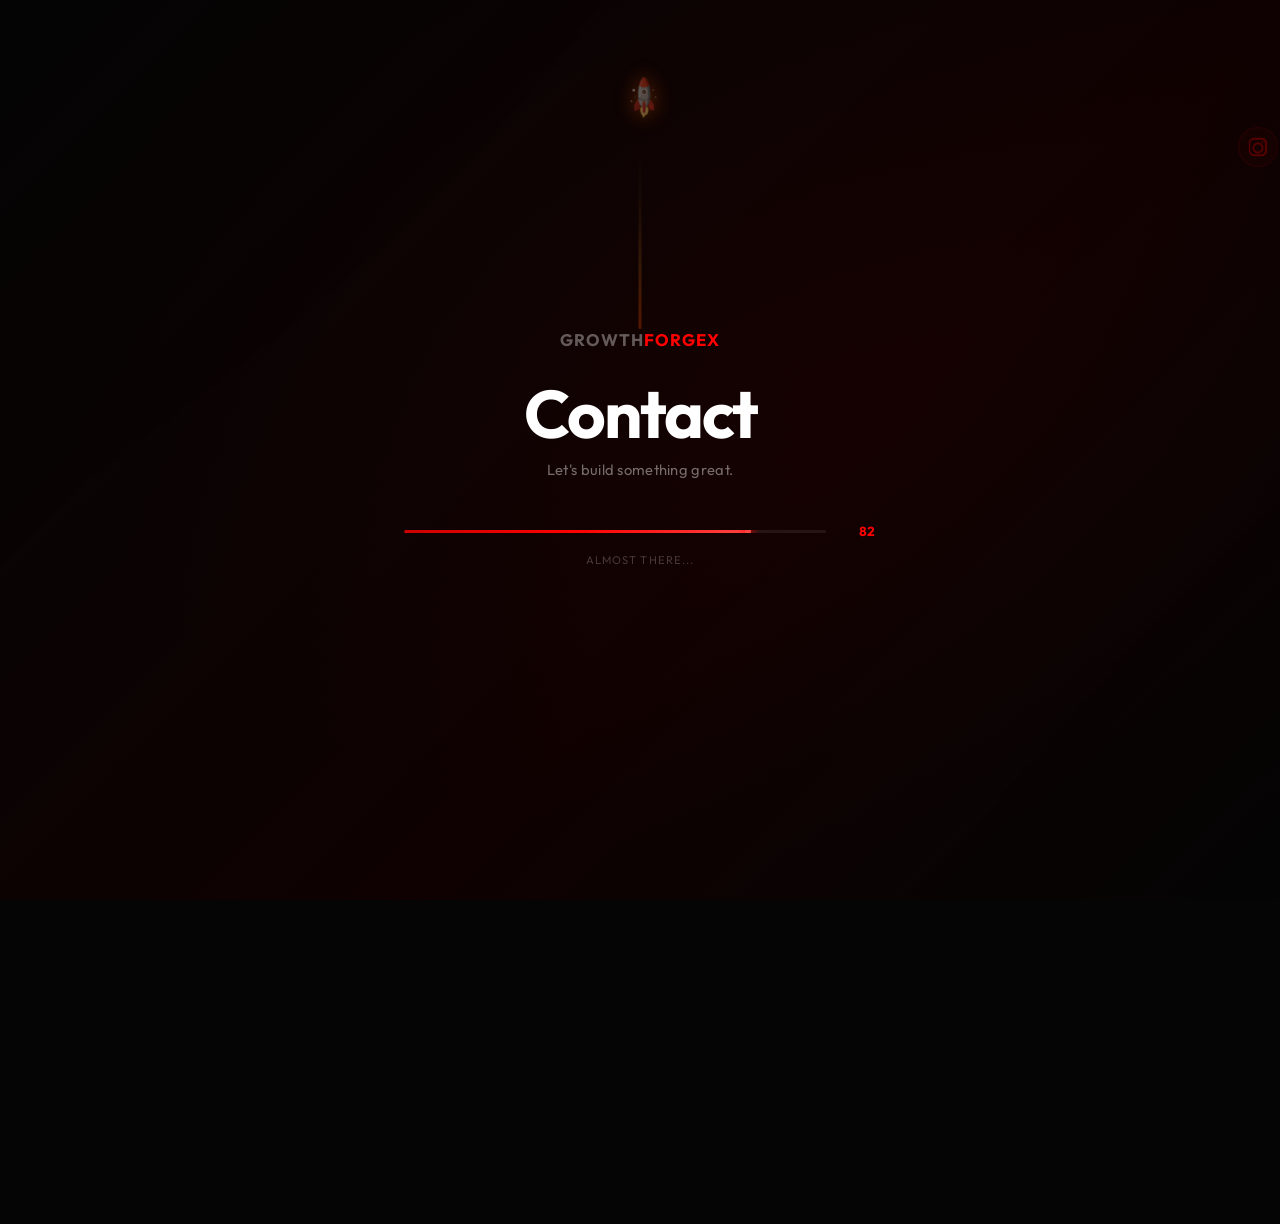
<file: contact.html>
<!DOCTYPE html>
<html lang="en">
<head>
    <meta charset="UTF-8">
    <meta name="viewport" content="width=device-width, initial-scale=1.0, maximum-scale=1.0, user-scalable=no">
    <title>Growth ForgeX - Contact</title>
    <link rel="preconnect" href="https://fonts.googleapis.com">
    <link rel="preconnect" href="https://fonts.gstatic.com" crossorigin>
    <link rel="dns-prefetch" href="//cdn.jsdelivr.net">
    <link rel="dns-prefetch" href="//script.google.com">
    <link href="https://fonts.googleapis.com/css2?family=Inter:wght@400;500;600&family=Outfit:wght@400;500;600;700&display=swap" rel="stylesheet">
    <script src="loader.js"></script>
    <link rel="stylesheet" href="style.css">
    <link rel="stylesheet" href="perf.css">
    <style>
        /* Hide scrollbar visually while keeping scroll functionality */
        section.main-content::-webkit-scrollbar { display: none; }
    </style>
</head>
<body>
    <div class="background-glow"></div>
    <main class="hero-container">
        
        <img src="thunder.png" alt="3D Neon Lightning Left" class="lightning-left" loading="lazy">
        <img src="thunder.png" alt="3D Neon Lightning Right" class="lightning-right" loading="lazy">

        <!-- Social Media Icons -->
        <div class="social-icons-section">
            <a href="https://www.instagram.com/growthforge_x?igsh=cmdkOXZ4Y2ZqY3c2&utm_source=qr" target="_blank" rel="noopener noreferrer" class="social-icon" title="Instagram">
                <svg width="32" height="32" viewBox="0 0 24 24" fill="currentColor">
                    <path d="M7.8 2h8.4C19.4 2 22 4.6 22 7.8v8.4c0 3.2-2.6 5.8-5.8 5.8H7.8C4.6 22 2 19.4 2 16.2V7.8C2 4.6 4.6 2 7.8 2m-.5 2c-2.1 0-3.8 1.7-3.8 3.8v8.4c0 2.1 1.7 3.8 3.8 3.8h8.4c2.1 0 3.8-1.7 3.8-3.8V7.8c0-2.1-1.7-3.8-3.8-3.8H7.3m9.2 1.5a1 1 0 100 2 1 1 0 000-2m-4.5 1.5c-3.3 0-6 2.7-6 6s2.7 6 6 6 6-2.7 6-6-2.7-6-6-6m0 2c2.2 0 4 1.8 4 4s-1.8 4-4 4-4-1.8-4-4 1.8-4 4-4"/>
                </svg>
            </a>
            <a href="https://www.linkedin.com/company/growthforgex/" target="_blank" rel="noopener noreferrer" class="social-icon" title="LinkedIn">
                <svg width="32" height="32" viewBox="0 0 24 24" fill="currentColor">
                    <path d="M20.447 20.452h-3.554v-5.569c0-1.328-.027-3.037-1.852-3.037-1.853 0-2.136 1.445-2.136 2.939v5.667H9.351V9h3.414v1.561h.046c.477-.9 1.637-1.85 3.37-1.85 3.601 0 4.267 2.37 4.267 5.455v6.286zM5.337 7.433c-1.144 0-2.063-.926-2.063-2.065 0-1.138.92-2.063 2.063-2.063 1.14 0 2.064.925 2.064 2.063 0 1.139-.925 2.065-2.064 2.065zm1.782 13.019H3.555V9h3.564v11.452zM22.225 0H1.771C.792 0 0 .774 0 1.729v20.542C0 23.227.792 24 1.771 24h20.451C23.2 24 24 23.227 24 22.271V1.729C24 .774 23.2 0 22.225 0z"/>
                </svg>
            </a>
            <a href="mailto:growthforgex@gmail.com" class="social-icon" title="Email">
                <svg width="32" height="32" viewBox="0 0 24 24" fill="currentColor">
                    <path d="M20 4H4c-1.1 0-1.99.9-1.99 2L2 18c0 1.1.9 2 2 2h16c1.1 0 2-.9 2-2V6c0-1.1-.9-2-2-2zm0 4l-8 5-8-5V6l8 5 8-5v2z"/>
                </svg>
            </a>
        </div>

        <header>
            <div class="logo">Growth ForgeX</div>
            
            <!-- Mobile Menu Logic -->
            <input type="checkbox" id="nav-toggle" class="nav-toggle" hidden>
            <label for="nav-toggle" class="nav-toggle-label" aria-label="Toggle navigation">
                <span></span>
            </label>
            
            <nav class="nav-pill">
                <a href="services.html" class="nav-link">Services</a>
                <a href="portfolio.html" class="nav-link">Portfolio</a>
                <a href="contact.html" class="nav-link">Contact</a>
                <a href="hire.html" class="nav-link">Career</a>
            </nav>

            <a href="#" onclick="forceDownloadPDF(event)" class="header-btn">
                <div class="btn-icon">
                    <svg width="18" height="18" viewBox="0 0 24 24" fill="none" stroke="currentColor" stroke-width="2">
                        <path d="M21 15v4a2 2 0 0 1-2 2H5a2 2 0 0 1-2-2v-4"></path>
                        <polyline points="7 10 12 15 17 10"></polyline>
                        <line x1="12" y1="15" x2="12" y2="3"></line>
                    </svg>
                </div>
                <span>Download Brochure</span>
            </a>
        </header>

        <!-- Main section - CSS handles the transition from 8% padding to mobile padding automatically -->
        <section class="main-content">
            <div class="contact-split-wrapper">
                
                <!-- Left Column: Info -->
                <div class="contact-info-column">
                    <h2 class="subtitle"><span class="highlight">Get In Touch</span></h2>
                    <h1 class="title">Let's Talk</h1>
                    <p class="description">
                        Ready to start a project? Have a question? We respond within 24 hours — always.
                    </p>
                    
                    <div style="margin-top: 25px; display: flex; flex-direction: column; gap: 20px;">
                        <div style="display: flex; gap: 20px; align-items: flex-start;">
                            <span style="font-size: 24px;">📧</span>
                            <div>
                                <p style="color: #FF0000; font-size: 11px; font-weight: 700; letter-spacing: 2px; text-transform: uppercase;">Email</p>
                                <p style="color: #FFFFFF; font-size: 16px; margin-top: 5px; font-weight: 500;">growthforgex@gmail.com</p>
                            </div>
                        </div>
                      
                        <div style="display: flex; gap: 20px; align-items: flex-start;">
                            <span style="font-size: 24px;">📍</span>
                            <div>
                                <p style="color: #FF0000; font-size: 11px; font-weight: 700; letter-spacing: 2px; text-transform: uppercase;">Location</p>
                                <p style="color: #FFFFFF; font-size: 16px; margin-top: 5px; font-weight: 500;">Pune, Maharashtra, India</p>
                            </div>
                        </div>
                    </div>
                </div>
                 
                <!-- Right Column: Form -->
                <div class="contact-form-column">
                    <div class="form-header-row">
                        <h1 class="title highlight" style="font-family: 'Outfit', sans-serif; font-size: clamp(18px, 3vw, 28px);">REQUEST A MEET</h1>
                        <div class="form-social-icons">
                            <a href="https://www.instagram.com/growthforge_x?igsh=cmdkOXZ4Y2ZqY3c2&utm_source=qr" target="_blank" rel="noopener noreferrer" class="form-social-icon" title="Instagram">
                                <svg width="24" height="24" viewBox="0 0 24 24" fill="currentColor">
                                    <path d="M7.8 2h8.4C19.4 2 22 4.6 22 7.8v8.4c0 3.2-2.6 5.8-5.8 5.8H7.8C4.6 22 2 19.4 2 16.2V7.8C2 4.6 4.6 2 7.8 2m-.5 2c-2.1 0-3.8 1.7-3.8 3.8v8.4c0 2.1 1.7 3.8 3.8 3.8h8.4c2.1 0 3.8-1.7 3.8-3.8V7.8c0-2.1-1.7-3.8-3.8-3.8H7.3m9.2 1.5a1 1 0 100 2 1 1 0 000-2m-4.5 1.5c-3.3 0-6 2.7-6 6s2.7 6 6 6 6-2.7 6-6-2.7-6-6-6m0 2c2.2 0 4 1.8 4 4s-1.8 4-4 4-4-1.8-4-4 1.8-4 4-4"/>
                                </svg>
                            </a>
                            <a href="https://www.linkedin.com/company/growthforgex/" target="_blank" rel="noopener noreferrer" class="form-social-icon" title="LinkedIn">
                                <svg width="24" height="24" viewBox="0 0 24 24" fill="currentColor">
                                    <path d="M20.447 20.452h-3.554v-5.569c0-1.328-.027-3.037-1.852-3.037-1.853 0-2.136 1.445-2.136 2.939v5.667H9.351V9h3.414v1.561h.046c.477-.9 1.637-1.85 3.37-1.85 3.601 0 4.267 2.37 4.267 5.455v6.286zM5.337 7.433c-1.144 0-2.063-.926-2.063-2.065 0-1.138.92-2.063 2.063-2.063 1.14 0 2.064.925 2.064 2.063 0 1.139-.925 2.065-2.064 2.065zm1.782 13.019H3.555V9h3.564v11.452zM22.225 0H1.771C.792 0 0 .774 0 1.729v20.542C0 23.227.792 24 1.771 24h20.451C23.2 24 24 23.227 24 22.271V1.729C24 .774 23.2 0 22.225 0z"/>
                                </svg>
                            </a>
                            <a href="mailto:growthforgex@gmail.com" class="form-social-icon" title="Email">
                                <svg width="24" height="24" viewBox="0 0 24 24" fill="currentColor">
                                    <path d="M20 4H4c-1.1 0-1.99.9-1.99 2L2 18c0 1.1.9 2 2 2h16c1.1 0 2-.9 2-2V6c0-1.1-.9-2-2-2zm0 4l-8 5-8-5V6l8 5 8-5v2z"/>
                                </svg>
                            </a>
                        </div>
                    </div>

                    <form class="contact-form-container">
                        <div class="form-grid">
                            <div class="form-group">
                                <label class="form-label required">First Name</label>
                                <input type="text" class="form-input" placeholder="Your first name" required>
                            </div>
                            <div class="form-group">
                                <label class="form-label required">Last Name</label>
                                <input type="text" class="form-input" placeholder="Your last name" required>
                            </div>
                            <div class="form-group">
                                <label class="form-label required">Email</label>
                                <input type="email" class="form-input" placeholder="you@company.com" required>
                            </div>
                            <div class="form-group">
                                <label class="form-label">Phone</label>
                                <input type="tel" class="form-input" placeholder="+91 98765 43210">
                            </div>
                            <div class="form-group full-width">
                                <label class="form-label">Company / Organization</label>
                                <input type="text" class="form-input" placeholder="Your Company Name">
                            </div>
                            <div class="form-group full-width">
                                <label class="form-label required">Service Interested In</label>
                                <select class="form-select" required>
                                    <option value="" disabled selected>Select a service...</option>
                                    <option value="web-dev">Web Development</option>
                                    <option value="mobile-apps">Mobile Apps</option>
                                    <option value="ui-ux">UI/UX Design</option>
                                    <option value="brand-film">Brand Film Production</option>
                                    <option value="motion-graphics">Motion Graphics</option>
                                    <option value="integrations">API &amp; Integrations</option>
                                </select>
                            </div>
                            <div class="form-group full-width">
                                <label class="form-label">Project Brief</label>
                                <textarea class="form-textarea" placeholder="Tell us about your project..."></textarea>
                            </div>
                        </div>
                        
                        <button type="submit" class="submit-btn">
                            SCHEDULE MEETING
                            <svg width="18" height="18" viewBox="0 0 24 24" fill="none" stroke="currentColor" stroke-width="3">
                                <line x1="5" y1="12" x2="19" y2="12"></line>
                                <polyline points="12 5 19 12 12 19"></polyline>
                            </svg>
                        </button>
                    </form>
                </div>
            </div>
            
        </section>

        <!-- Bottom Navigation Section -->
        <section class="bottom-cards-section">
            <a href="index.html" class="card"><div class="card-icon">🏠</div><span>Home</span></a>
            <a href="about.html" class="card"><div class="card-icon">👥</div><span>About</span></a>
            <a href="services.html" class="card"><div class="card-icon">⚙️</div><span>Services</span></a>
            <a href="portfolio.html" class="card"><div class="card-icon">📁</div><span>Work</span></a>
            <a href="contact.html" class="card"><div class="card-icon">✉️</div><span>Contact</span></a>
        </section>
    </main>
    <script src="transition.js" defer></script>
</body>
</html>
</file>
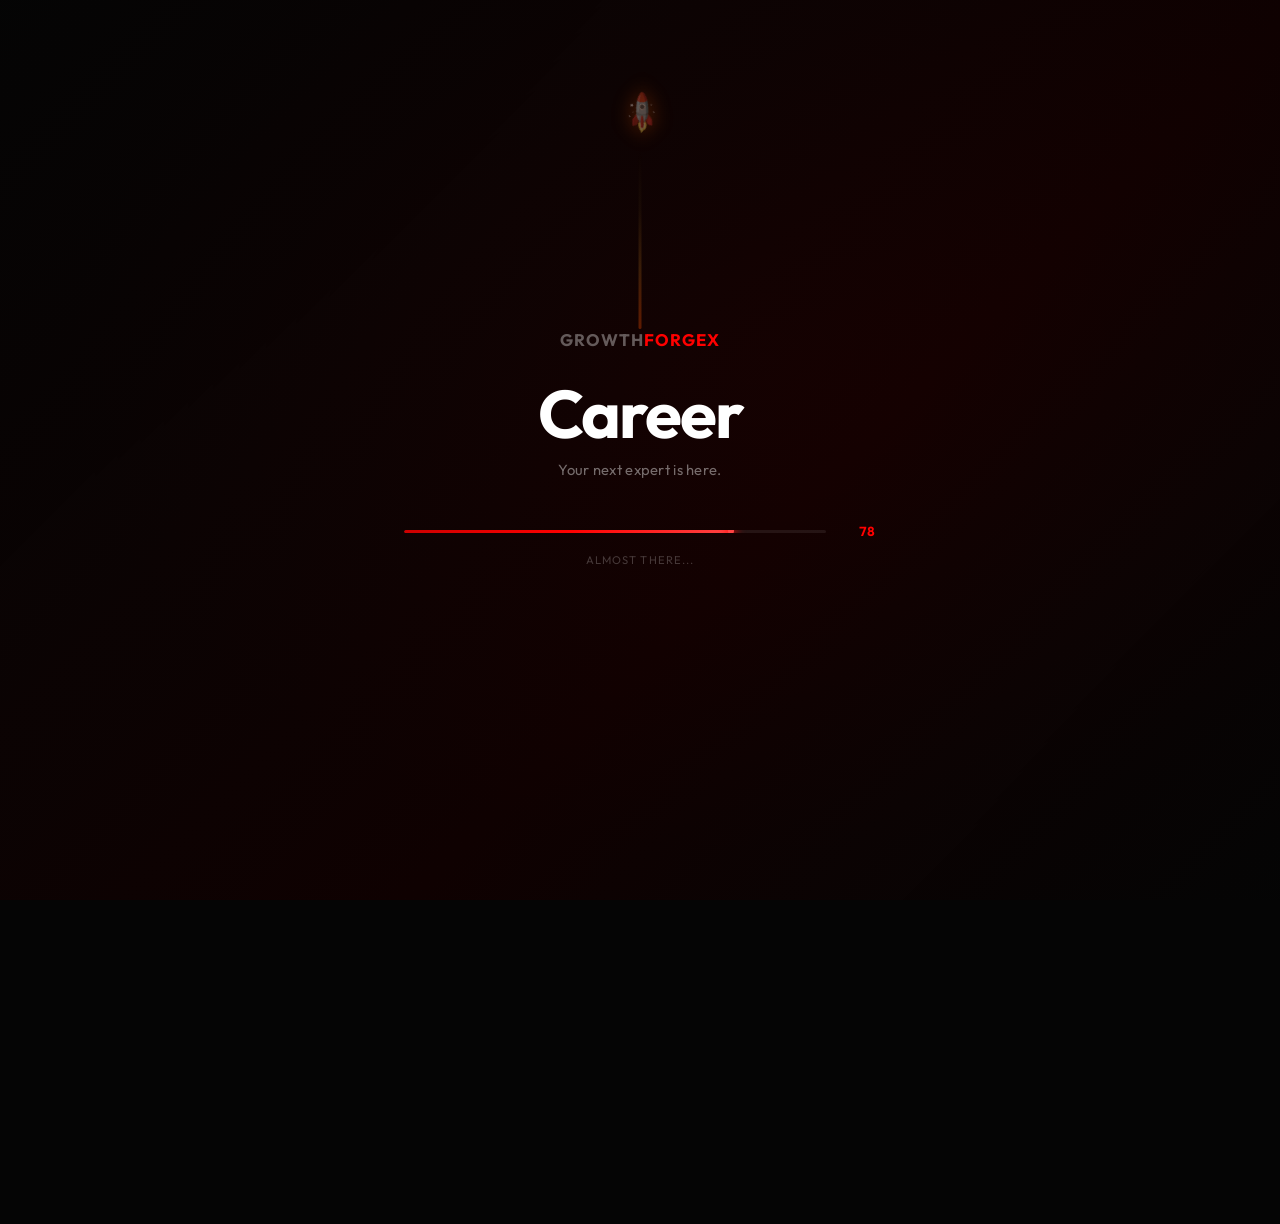
<file: hire.html>
<!DOCTYPE html>
<html lang="en">
<head>
    <meta charset="UTF-8">
    <meta name="viewport" content="width=device-width, initial-scale=1.0, maximum-scale=1.0, user-scalable=no">
    <title>Growth ForgeX - IT Services</title>
    <meta name="description" content="Growth ForgeX is your creative buddy for building scalable products. Specializing in backend systems, APIs, and cloud-based web applications.">
    <!-- Google Fonts -->
    <link rel="preconnect" href="https://fonts.googleapis.com">
    <link rel="preconnect" href="https://fonts.gstatic.com" crossorigin>
    <link rel="dns-prefetch" href="//cdn.jsdelivr.net">
    <link rel="dns-prefetch" href="//unpkg.com">
    <link href="https://fonts.googleapis.com/css2?family=Inter:wght@400;500;600&family=Outfit:wght@400;500;600;700&display=swap" rel="stylesheet">
    <script src="loader.js"></script>
    <link rel="stylesheet" href="style.css">
    <link rel="stylesheet" href="perf.css">
</head>
<body>
    
    <div class="background-glow"></div>

    <main class="hero-container">
        
        <!-- Lightning decoration images -->
        <img src="thunder.png" alt="3D Red Lightning Left" class="lightning-left" loading="lazy" decoding="async">
        <img src="thunder.png" alt="3D Red Lightning Right" class="lightning-right" loading="lazy" decoding="async">

        <header>
            <div class="logo">Growth ForgeX</div>
            
            <input type="checkbox" id="nav-toggle" class="nav-toggle" hidden>
            <label for="nav-toggle" class="nav-toggle-label" aria-label="Toggle navigation"><span></span></label>
            <nav class="nav-pill">
                <a href="services.html" class="nav-link">Services</a>
                <a href="portfolio.html" class="nav-link">Portfolio</a>
                <a href="contact.html" class="nav-link">Contact</a>
                <a href="hire.html" class="nav-link">Career</a>
            </nav>

            <a href="#" onclick="forceDownloadPDF(event)" class="header-btn">
                <div class="btn-icon">
                    <svg width="20" height="20" viewBox="0 0 24 24" fill="none" stroke="currentColor" stroke-width="2" stroke-linecap="round" stroke-linejoin="round">
                        <path d="M21 15v4a2 2 0 0 1-2 2H5a2 2 0 0 1-2-2v-4"></path>
                        <polyline points="7 10 12 15 17 10"></polyline>
                        <line x1="12" y1="15" x2="12" y2="3"></line>
                    </svg>
                </div>
                <span>Download<br>Brochure</span>
            </a>
        </header>

        <section class="main-content">
            <h2 class="subtitle">Hey, We are your <span class="highlight">Creative Buddies!!</span></h2>
            <h1 class="title">Career</h1>
            <p class="description">Specializing in backend systems, APIs, and cloud-based web applications</p>
            
            <div class="cta-group">
                <button class="order-btn">Order Now</button>
                <button class="envelope-btn" aria-label="Contact us">
                    <svg viewBox="0 0 24 24" fill="none" xmlns="http://www.w3.org/2000/svg">
                        <path d="M4 7.00005L10.2 11.65C11.2667 12.45 12.7333 12.45 13.8 11.65L20 7" stroke-linecap="round" stroke-linejoin="round"/>
                        <rect x="3" y="5" width="18" height="14" rx="2" stroke-linecap="round"/>
                    </svg>
                </button>
            </div>
            
            <div class="divider"></div>
        </section>

        <section class="bottom-cards-section">
            <a href="index.html" class="card"><div class="card-icon">🏠</div><span>Home</span></a>
            <a href="about.html" class="card"><div class="card-icon">👥</div><span>About</span></a>
            <a href="services.html" class="card"><div class="card-icon">⚙️</div><span>Services</span></a>
            <a href="portfolio.html" class="card"><div class="card-icon">📁</div><span>Work</span></a>
            <a href="contact.html" class="card"><div class="card-icon">✉️</div><span>Contact</span></a>
        </section>

    </main>

    <script src="transition.js" defer></script>
</body>
</html>
</file>
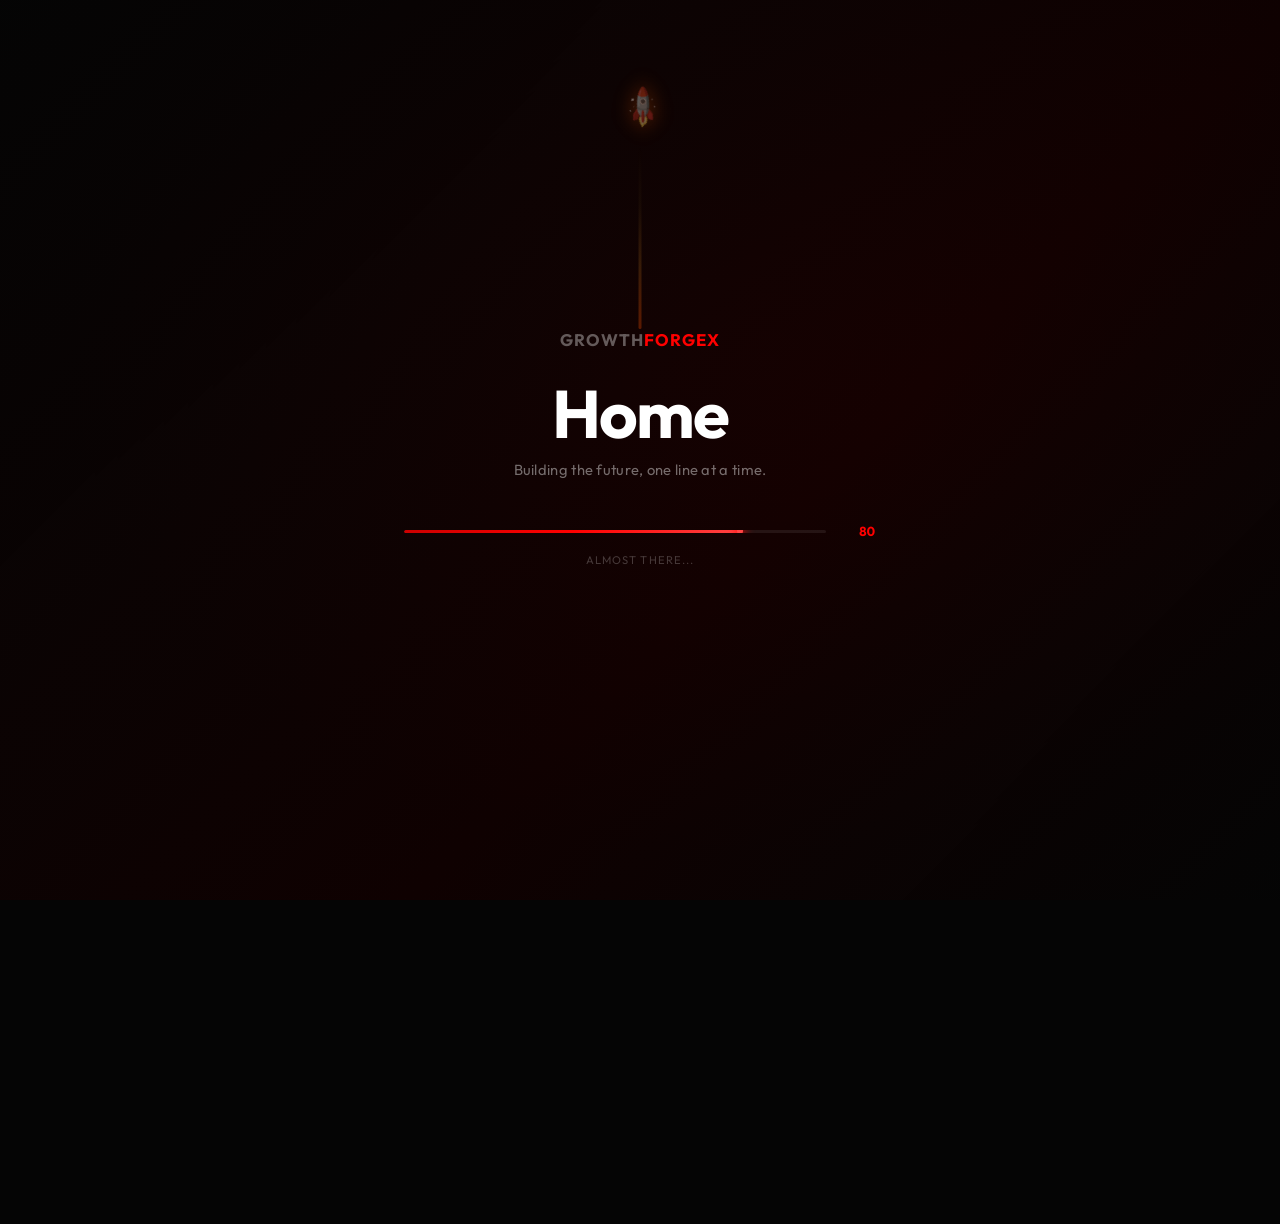
<file: testimonials.html>
<!DOCTYPE html>
<html lang="en">
<head>
    <meta charset="UTF-8">
    <meta name="viewport" content="width=device-width, initial-scale=1.0">
    <title>Growth ForgeX - IT Services</title>
    <meta name="description" content="Growth ForgeX is your creative buddy for building scalable products. Specializing in backend systems, APIs, and cloud-based web applications.">
    <!-- Google Fonts -->
    <link rel="preconnect" href="https://fonts.googleapis.com">
    <link rel="preconnect" href="https://fonts.gstatic.com" crossorigin>
    <link href="https://fonts.googleapis.com/css2?family=Inter:wght@400;500;600&family=Outfit:wght@400;500;600;700&display=swap" rel="stylesheet">
    <script src="loader.js"></script>
    <link rel="stylesheet" href="style.css">
    <link rel="stylesheet" href="perf.css">
</head>
<body>
    
    <div class="background-glow"></div>

    <main class="hero-container">
        
        <!-- Lightning decoration images -->
        <img src="thunder.png" alt="3D Red Lightning Left" class="lightning-left" loading="lazy" decoding="async">
        <img src="thunder.png" alt="3D Red Lightning Right" class="lightning-right" loading="lazy" decoding="async">

        <header>
            <div class="logo">Growth ForgeX</div>
            
            <nav class="nav-pill">
                <a href="services.html" class="nav-link">Services</a>
                <a href="portfolio.html" class="nav-link">Portfolio</a>
                <a href="contact.html" class="nav-link">Contact</a>
                <a href="hire.html" class="nav-link">Career</a>
            </nav>

            <a href="#" onclick="forceDownloadPDF(event)" download="GrowthForgeX Brochure.pdf" class="header-btn" style="text-decoration: none;">
                <div class="btn-icon">
                    <svg width="20" height="20" viewBox="0 0 24 24" fill="none" stroke="currentColor" stroke-width="2" stroke-linecap="round" stroke-linejoin="round">
                        <path d="M21 15v4a2 2 0 0 1-2 2H5a2 2 0 0 1-2-2v-4"></path>
                        <polyline points="7 10 12 15 17 10"></polyline>
                        <line x1="12" y1="15" x2="12" y2="3"></line>
                    </svg>
                </div>
                Download<br>Brochure
            </a>
        </header>

        <section class="main-content">
            <h2 class="subtitle">Hey, We are your <span class="highlight">Creative Buddies!!</span></h2>
            <h1 class="title">Testimonials</h1>
            <p class="description">Specializing in backend systems, APIs, and cloud-based web applications</p>
            
            <div class="cta-group">
                <button class="order-btn">Order Now</button>
                <button class="envelope-btn" aria-label="Contact us">
                    <svg viewBox="0 0 24 24" fill="none" xmlns="http://www.w3.org/2000/svg">
                        <path d="M4 7.00005L10.2 11.65C11.2667 12.45 12.7333 12.45 13.8 11.65L20 7" stroke-linecap="round" stroke-linejoin="round"/>
                        <rect x="3" y="5" width="18" height="14" rx="2" stroke-linecap="round"/>
                    </svg>
                </button>
            </div>
            
            <div class="divider"></div>
        </section>

        <section class="bottom-cards-section">
            <a href="index.html" class="card"><span>Home</span></a>
            <a href="about.html" class="card"><span>About Us</span></a>
            <a href="services.html" class="card"><span>Our Services</span></a>
            <a href="portfolio.html" class="card"><span>Portfolio</span></a>
            <a href="contact.html" class="card"><span>Contact</span></a>
        </section>

    </main>

    <script src="transition.js" defer></script>
</body>
</html>
</file>
<file: style.css>
﻿* {
    margin: 0;
    padding: 0;
    box-sizing: border-box;
    font-family: 'Outfit', sans-serif;
}

html {
    height: 100dvh;
    overflow: hidden;
    scrollbar-width: none;
}

html::-webkit-scrollbar {
    display: none;
}

body {
    width: 100%;
    height: 100dvh;
    overflow: hidden;
    background-color: #050505;
    scrollbar-width: none;
}

body::-webkit-scrollbar {
    display: none;
}

/* Mobile: Fix 100vh issue for scrollable content */
@media (max-width: 768px) {
    html, body {
        height: auto;
        overflow: hidden;
    }
}

/* Red blur glow */
.background-glow {
    position: absolute;
    width: min(1200px, 90vw);
    height: min(1200px, 90vw);
    right: -10%;
    top: clamp(40px, 8vh, 100px);
    background: rgba(255, 0, 0, 0.5);
    filter: blur(250px);
    border-radius: 50%;
    z-index: 0;
    pointer-events: none;
}

.hero-container {
    position: relative;
    width: 100%;
    height: 100dvh;
    display: flex;
    flex-direction: column;
    padding: clamp(8px, 1.2vh, 16px) clamp(16px, 4%, 48px) clamp(8px, 1.5vh, 16px);
    z-index: 1;
    overflow-x: hidden;
    overflow-y: visible;
    display: flex;
    flex-direction: column;
    justify-content: flex-start;
}

/* Floating Images */
.lightning-left {
    position: absolute;
    width: clamp(100px, 15vw, 220px);
    left: 20px;
    bottom: 15%;
    z-index: 0;
    transform: rotate(15deg);
    opacity: 0.7;
    animation: float 6s ease-in-out infinite;
    pointer-events: none;
    object-fit: contain;
    mix-blend-mode: lighten;
}

.lightning-right {
    position: absolute;
    width: clamp(100px, 15vw, 220px);
    right: 40px;
    top: 20%;
    z-index: 2;
    transform: scaleX(-1) rotate(15deg);
    opacity: 0.9;
    animation: floatAlt 8s ease-in-out infinite;
    object-fit: contain;
    mix-blend-mode: lighten;
}

@keyframes float {
    0% {
        transform: translateY(0) rotate(15deg);
    }

    50% {
        transform: translateY(-30px) rotate(18deg);
    }

    100% {
        transform: translateY(0) rotate(15deg);
    }
}

@keyframes floatAlt {
    0% {
        transform: scaleX(-1) rotate(15deg) translateY(0);
    }

    50% {
        transform: scaleX(-1) rotate(10deg) translateY(-25px);
    }

    100% {
        transform: scaleX(-1) rotate(15deg) translateY(0);
    }
}

/* Social Media Icons - Hidden old position */
.social-icons-section {
    display: none !important;
}

/* Form Header Row with Social Icons */
.form-header-row {
    display: flex;
    justify-content: flex-end;
    align-items: center;
    gap: clamp(12px, 2vw, 20px);
    margin-bottom: clamp(12px, 1.5vh, 16px);
}

.form-header-row .title {
    margin: 0;
    flex: 1;
}

.form-social-icons {
    display: flex !important;
    gap: clamp(8px, 1.2vw, 12px);
    flex-shrink: 0;
    visibility: visible !important;
}

.form-social-icon {
    display: flex;
    align-items: center;
    justify-content: center;
    width: clamp(32px, 4vw, 40px);
    height: clamp(32px, 4vw, 40px);
    border-radius: 50%;
    background: rgba(255, 0, 0, 0.1);
    border: 1.5px solid rgba(255, 0, 0, 0.3);
    color: #FF0000;
    transition: all 0.3s ease;
    flex-shrink: 0;
}

.form-social-icon:hover {
    background: rgba(255, 0, 0, 0.2);
    border-color: rgba(255, 0, 0, 0.6);
    color: #FFFFFF;
    transform: translateY(-3px);
    box-shadow: 0 6px 12px rgba(255, 0, 0, 0.2);
}

.form-social-icon svg {
    width: clamp(18px, 2.5vw, 22px);
    height: clamp(18px, 2.5vw, 22px);
    transition: transform 0.3s ease;
}

.form-social-icon:hover svg {
    transform: scale(1.1);
}

/* Header */
header {
    display: flex;
    justify-content: space-between;
    align-items: center;
    position: relative;
    z-index: 10;
}

.logo {
    font-weight: 600;
    font-size: clamp(20px, 2.2vw, 28px);
    color: #FFFFFF;
}

.nav-pill {
    display: flex;
    background: rgba(255, 255, 255, 0.03);
    border: 1px solid rgba(255, 255, 255, 0.15);
    border-radius: 80px;
    padding: clamp(8px, 1vw, 12px) clamp(16px, 2.5vw, 32px);
    gap: clamp(20px, 3vw, 40px);
    backdrop-filter: none;
}

.nav-link {
    text-decoration: none;
    color: rgba(255, 255, 255, 0.7);
    font-size: clamp(14px, 1.4vw, 18px);
    transition: color 0.3s ease;
}

.nav-link:hover {
    color: #FFFFFF;
}

.header-btn {
    display: flex;
    align-items: center;
    gap: clamp(6px, 0.8vw, 12px);
    background: transparent;
    border: 1px solid #FF0000;
    border-radius: 50px;
    padding: clamp(6px, 0.6vh, 8px) clamp(10px, 1.2vw, 16px) clamp(6px, 0.6vh, 8px) clamp(8px, 0.8vw, 10px);
    color: #FFFFFF;
    font-family: 'Inter', sans-serif;
    font-size: clamp(12px, 1.1vw, 16px);
    cursor: pointer;
    transition: all 0.3s ease;
}

.header-btn:hover {
    background: rgba(255, 0, 0, 0.1);
}

.btn-icon {
    width: 36px;
    height: 36px;
    background: #FFFFFF;
    border-radius: 50%;
    display: flex;
    justify-content: center;
    align-items: center;
    color: #000;
}

/* Main Content Area */
.main-content {
    position: relative;
    z-index: 10;
    max-width: 900px;
    padding-left: clamp(20px, 5%, 60px);
    display: flex;
    flex-direction: column;
    justify-content: center;
    flex: 1;
    gap: clamp(8px, 1.5vh, 12px);
}

/* 3D Hero Character Region */
.hero-character-wrapper {
    position: absolute;
    right: 0;
    bottom: -2vh;
    height: clamp(400px, 70dvh, 850px);
    width: clamp(500px, 65vw, 1050px);
    z-index: 5;
    pointer-events: none;
}

/* Let the Spline viewer be interactive */
.hero-character-wrapper spline-viewer {
    pointer-events: auto;
    mix-blend-mode: screen;
}

.hero-character {
    width: 100%;
    height: 100%;
    border: none;
    pointer-events: auto;
    animation: hoverCharacter 6s ease-in-out infinite alternate;
}

/* Hero Three.js canvas */
#hero-3d-canvas {
    display: block;
    width: 100% !important;
    height: 100% !important;
    pointer-events: none;
}


.fi-icon {
    position: absolute;
    width: 60px;
    height: 60px;
    filter: drop-shadow(0 10px 20px rgba(0,0,0,0.7));
    z-index: 6;
    animation: floatIcon1 4.5s ease-in-out infinite alternate;
}
.i-figma { top: 10%; left: 62%; animation-duration: 4.2s; animation-delay: 0s; }
.i-react { top: 25%; left: 72%; animation-duration: 5.1s; animation-delay: 0.9s; }
.i-node  { top: 42%; left: 65%; animation-duration: 4.7s; animation-delay: 1.6s; }

.float-icon {
    position: absolute;
    width: 60px;
    height: 60px;
    filter: drop-shadow(0 15px 25px rgba(0, 0, 0, 0.8));
    z-index: 6;
}


@keyframes hoverCharacter {
    0% {
        transform: translateY(0);
    }

    100% {
        transform: translateY(-12px);
    }
}

@keyframes floatIcon1 {
    0% {
        transform: translateY(0) rotate(-15deg);
    }

    100% {
        transform: translateY(-20px) rotate(-5deg);
    }
}

@keyframes floatIcon2 {
    0% {
        transform: translateY(0) rotate(-5deg);
    }

    100% {
        transform: translateY(-15px) rotate(-15deg);
    }
}

@keyframes floatIcon3 {
    0% {
        transform: translateY(0) rotate(-25deg);
    }

    100% {
        transform: translateY(-20px) rotate(-15deg);
    }
}

@keyframes floatIcon4 {
    0% {
        transform: translateY(0) rotate(15deg);
    }

    100% {
        transform: translateY(-30px) rotate(5deg);
    }
}

/* â”€â”€ Discount News Ticker â”€â”€ */
.discount-ticker {
    display: flex;
    align-items: center;
    width: 100%;
    max-width: clamp(280px, 90vw, 600px);
    height: 36px;
    background: rgba(255, 0, 0, 0.07);
    border: 1px solid rgba(255, 0, 0, 0.25);
    border-radius: 50px;
    overflow: hidden;
    margin-bottom: 22px;
}

.discount-tag {
    flex-shrink: 0;
    background: #FF0000;
    color: #fff;
    font-size: 10px;
    font-weight: 700;
    letter-spacing: 0.10em;
    text-transform: uppercase;
    padding: 0 12px;
    height: 100%;
    display: flex;
    align-items: center;
    border-radius: 50px 0 0 50px;
    white-space: nowrap;
}

/* Scrolling track wrapper â€” clips the moving text */
.discount-ticker-track-wrap {
    flex: 1;
    overflow: hidden;
    height: 100%;
    position: relative;
}

/* Track = 2 identical segments side by side.
   Animating -50% moves exactly one segment width â†’ seamless loop. */
.discount-ticker-track {
    display: flex;
    align-items: center;
    height: 100%;
    width: max-content;
    /* shrink-wraps both segments */
    animation: tickerScroll 12s linear infinite;
}

.discount-ticker-track:hover {
    animation-play-state: paused;
}

@keyframes tickerScroll {
    0% {
        transform: translateX(0);
    }

    100% {
        transform: translateX(-50%);
    }
}

.discount-ticker-seg {
    display: inline-flex;
    align-items: center;
    flex-shrink: 0;
    font-size: 13.5px;
    color: rgba(255, 255, 255, 0.82);
    white-space: nowrap;
    padding-left: 20px;
}

.discount-ticker-seg strong {
    color: #FF3333;
    font-weight: 700;
    margin: 0 2px;
}

.discount-cta {
    font-size: 13px;
    font-weight: 600;
    color: #FF5555;
    text-decoration: none;
    transition: color 0.2s ease;
}

.discount-cta:hover {
    color: #FF0000;
}

.subtitle {
    font-size: clamp(14px, 2vw, 24px);
    color: rgba(255, 255, 255, 0.7);
    margin-bottom: clamp(6px, 1vh, 12px);
}

.subtitle .highlight {
    color: #FF0000;
    font-weight: 500;
}

.title {
    font-size: clamp(36px, 5.5vw, 72px);
    line-height: 1.1;
    color: #FFFFFF;
    font-weight: 500;
    margin-bottom: 32px;
}

.description {
    font-size: clamp(14px, 1.6vw, 22px);
    color: rgba(255, 255, 255, 0.6);
    margin-bottom: clamp(24px, 3.5vh, 48px);
    max-width: min(600px, 100%);
}

/* Call to Action Buttons */
.cta-group {
    display: flex;
    align-items: center;
    gap: 20px;
}

.order-btn {
    background: #FF0000;
    color: #FFFFFF;
    font-size: clamp(15px, 1.5vw, 20px);
    font-weight: 500;
    border: none;
    border-radius: 50px;
    padding: clamp(10px, 1.1vh, 14px) clamp(20px, 2.5vw, 32px);
    cursor: pointer;
    transition: transform 0.3s ease, box-shadow 0.3s ease;
}

.order-btn:hover {
    transform: translateY(-2px);
    box-shadow: 0 8px 16px rgba(255, 0, 0, 0.4);
}

.envelope-btn {
    width: 54px;
    height: 54px;
    background: rgba(255, 255, 255, 0.1);
    border: 1px solid rgba(255, 255, 255, 0.3);
    border-radius: 50%;
    display: flex;
    justify-content: center;
    align-items: center;
    cursor: pointer;
    transition: all 0.3s ease;
}

.envelope-btn:hover {
    background: rgba(255, 255, 255, 0.2);
}

.envelope-btn svg {
    stroke: #FFFFFF;
    stroke-width: 1.5;
    width: 28px;
    height: 28px;
}

/* Divider Line */
.divider {
    margin-top: clamp(20px, 3vh, 40px);
    width: 40%;
    height: 1px;
    background: linear-gradient(90deg, rgba(255, 255, 255, 0.3) 0%, rgba(255, 255, 255, 0) 100%);
    position: relative;
    z-index: 10;
    margin-left: clamp(20px, 5%, 60px);
}

/* Bottom Cards Section */
.bottom-cards-section {
    display: flex;
    justify-content: center;
    gap: clamp(6px, 1vw, 12px);
    padding-top: clamp(6px, 1vh, 12px);
    padding-bottom: clamp(6px, 1vh, 10px);
    flex-wrap: wrap;
    flex-shrink: 0;
    position: relative;
    z-index: 10;
    margin-top: auto;
    flex-wrap: wrap;
}

.card {
    width: clamp(100px, 12vw, 140px);
    height: clamp(90px, 9vh, 120px);
    background: rgba(8, 8, 8, 0.72);
    border: 1px solid rgba(255, 255, 255, 0.07);
    box-shadow: 0 8px 32px rgba(0, 0, 0, 0.55), inset 0 1px 0 rgba(255, 255, 255, 0.05);
    border-radius: 18px;
    display: flex;
    flex-direction: column;
    align-items: center;
    justify-content: center;
    gap: 8px;
    backdrop-filter: blur(12px);
    transition: transform 0.32s ease, box-shadow 0.32s ease, border-color 0.32s ease, background 0.32s ease;
    cursor: pointer;
    text-decoration: none;
    position: relative;
    overflow: hidden;
}

/* Subtle red corner glow â€” hidden until hover */
.card::before {
    content: '';
    position: absolute;
    inset: 0;
    border-radius: inherit;
    background: radial-gradient(ellipse at 50% 110%, rgba(255, 0, 0, 0.18) 0%, transparent 70%);
    opacity: 0;
    transition: opacity 0.32s ease;
    pointer-events: none;
}

.card:hover {
    transform: translateY(-9px);
    border-color: rgba(255, 40, 40, 0.35);
    box-shadow: 0 18px 40px rgba(0, 0, 0, 0.5), 0 0 0 1px rgba(255, 40, 40, 0.2), 0 0 24px rgba(255, 0, 0, 0.12);
    background: rgba(14, 6, 6, 0.82);
}

.card:hover::before {
    opacity: 1;
}

/* Icon container */
.card-icon {
    width: 54px;
    height: 54px;
    display: flex;
    align-items: center;
    justify-content: center;
    background: rgba(255, 0, 0, 0.07);
    border: 1px solid rgba(255, 0, 0, 0.14);
    border-radius: 16px;
    color: rgba(255, 255, 255, 0.65);
    transition: background 0.32s ease, border-color 0.32s ease, color 0.32s ease, transform 0.32s ease, box-shadow 0.32s ease;
}

.card:hover .card-icon {
    background: rgba(255, 0, 0, 0.16);
    border-color: rgba(255, 40, 40, 0.55);
    color: #FF3333;
    transform: scale(1.10);
    box-shadow: 0 0 18px rgba(255, 0, 0, 0.28), 0 0 36px rgba(255, 0, 0, 0.10);
}

.card span {
    color: rgba(255, 255, 255, 0.75);
    font-size: 13px;
    font-weight: 500;
    letter-spacing: 0.02em;
    transition: color 0.32s ease;
}

.card:hover span {
    color: #FFFFFF;
}

/* Responsive basics */
@media (max-width: 1024px) {
    .nav-pill {
        display: none;
    }

    .bottom-cards-section {
        flex-wrap: wrap;
    }

    .lightning-left,
    .lightning-right,
    .social-icons-section {
        display: none;
    }
}

/* ── Tablet range: 769px–1024px fluid adjustments ── */
@media (min-width: 769px) and (max-width: 1024px) {
    .hero-container {
        padding: clamp(12px, 2vw, 24px) clamp(20px, 4%, 40px) clamp(16px, 2.5vh, 28px);
    }

    .main-content {
        max-width: 70% !important;
        padding-left: clamp(16px, 3%, 32px);
    }

    .hero-character-wrapper {
        width: min(800px, 50vw);
        max-width: 50vw;
        height: 80vh;
    }

    .card {
        width: clamp(120px, 16vw, 150px);
        height: clamp(100px, 11vh, 120px);
    }

    .cta-group {
        gap: 14px;
    }

    /* Services/About inline style override for tablet */
    .service-card h3 {
        font-size: clamp(18px, 2vw, 24px) !important;
    }

    .service-card p {
        font-size: clamp(14px, 1.4vw, 16px) !important;
    }
}

@media (max-width: 768px) {
    .title {
        font-size: clamp(28px, 7vw, 48px);
    }

    .subtitle {
        font-size: clamp(15px, 4vw, 20px);
    }

    .main-content {
        padding-left: 20px;
    }

    .divider {
        margin-left: 20px;
    }

}

/* Glitter Background Effect */
.glitter-container {
    position: absolute;
    top: 0;
    left: 0;
    width: 100vw;
    height: 100vh;
    pointer-events: none;
    z-index: 0;
    overflow: hidden;
}

.glitter {
    position: absolute;
    background-color: #FFFFFF;
    border-radius: 50%;
    box-shadow: 0 0 6px 1px rgba(255, 255, 255, 0.9), 0 0 10px 2px rgba(255, 0, 0, 0.5);
    animation: sparkle infinite ease-in-out alternate;
    opacity: 0;
}

@keyframes sparkle {
    0% {
        opacity: 0.1;
        transform: translateY(0px) scale(0.8);
    }

    100% {
        opacity: 0.8;
        transform: translateY(-20px) scale(1.2);
    }
}

.text-white {
    color: #FFFFFF;
}

.highlight {
    color: #FF0000;
    text-shadow: 0 0 20px rgba(255, 0, 0, 0.4);
}

/* Consolidated responsive rules â€" use clamp() instead of multiple breakpoints */

/* Interactivity & Spline Effects */
.services-holographic-bg {
    position: fixed;
    top: 0;
    left: 0;
    width: 100%;
    height: 100%;
    z-index: -1;
    pointer-events: none;
    mix-blend-mode: screen;
    /* Blends particles into the red atmosphere */
    opacity: 0.35;
    transform: scale(3.5) translate(30%, 25%);
    transform-origin: center;
    filter: blur(5px) contrast(150%);
    clip-path: inset(0 0 50px 0);
    /* Hides bottom watermark */
}

/* Force hide any visible logo if the viewer allows part selection */
spline-viewer::part(logo) {
    display: none !important;
}

.service-card {
    background: rgba(255, 255, 255, 0.03);
    border: 1px solid rgba(255, 255, 255, 0.1);
    padding: clamp(14px, 2.5vw, 25px);
    border-radius: 16px;
    backdrop-filter: none;
    position: relative;
    overflow: hidden;
    transition: transform 0.1s ease, border-color 0.3s ease, box-shadow 0.3s ease;
    transform-style: preserve-3d;
    cursor: pointer;
}

.service-card:hover {
    border-color: rgba(255, 0, 0, 0.5);
    box-shadow: 0 10px 30px rgba(255, 0, 0, 0.15);
}

.service-card::before {
    content: "";
    position: absolute;
    top: var(--mouse-y, 0);
    left: var(--mouse-x, 0);
    width: clamp(200px, 25vw, 300px);
    height: clamp(200px, 25vw, 300px);
    background: radial-gradient(circle, rgba(255, 255, 255, 0.08) 0%, transparent 70%);
    transform: translate(-50%, -50%);
    pointer-events: none;
    opacity: 0;
    transition: opacity 0.3s ease;
    z-index: 0;
}

.service-card:hover::before {
    opacity: 1;
}

.service-card>* {
    position: relative;
    z-index: 1;
}

.view-hint {
    margin-top: 15px;
    color: #FF0000;
    font-size: 14px;
    font-weight: 600;
    letter-spacing: 1px;
    text-transform: uppercase;
    opacity: 0;
    transform: translateY(10px);
    transition: all 0.3s ease;
}

.service-card:hover .view-hint {
    opacity: 1;
    transform: translateY(0);
}

/* Modal Styles */
.project-modal {
    position: fixed;
    top: 0;
    left: 0;
    width: 100vw;
    height: 100vh;
    z-index: 1000;
    display: none;
    /* Controlled by JS */
    justify-content: center;
    align-items: center;
}

.modal-overlay {
    position: absolute;
    width: 100%;
    height: 100%;
    background: rgba(0, 0, 0, 0.95);
    backdrop-filter: blur(15px);
}

.modal-content {
    position: relative;
    width: 90%;
    max-width: 1200px;
    height: 80vh;
    background: rgba(255, 255, 255, 0.05);
    border: 1px solid rgba(255, 255, 255, 0.1);
    border-radius: 30px;
    display: flex;
    flex-direction: column;
    justify-content: center;
    align-items: center;
    padding: 40px;
    z-index: 1001;
    animation: modalEnter 0.4s cubic-bezier(0.16, 1, 0.3, 1);
}

@keyframes modalEnter {
    from {
        opacity: 0;
        transform: scale(0.9) translateY(20px);
    }

    to {
        opacity: 1;
        transform: scale(1) translateY(0);
    }
}

.close-btn {
    position: absolute;
    top: 20px;
    right: 30px;
    background: transparent;
    border: none;
    color: #FFF;
    font-size: 40px;
    cursor: pointer;
    transition: color 0.3s ease;
}

.close-btn:hover {
    color: #FF0000;
}

.gallery-container {
    width: 100%;
    height: 100%;
    display: flex;
    justify-content: center;
    align-items: center;
    gap: 30px;
    min-height: 0;
}

#modal-image-wrapper {
    width: 100%;
    height: 100%;
    display: flex;
    justify-content: center;
    align-items: center;
    overflow: hidden;
}

#modal-image,
#modal-video {
    max-width: 100%;
    max-height: 100%;
    border-radius: 12px;
    object-fit: contain;
    box-shadow: 0 30px 60px rgba(0, 0, 0, 0.5);
    animation: fadeIn 0.5s ease;
}

@keyframes fadeIn {
    from {
        opacity: 0;
    }

    to {
        opacity: 1;
    }
}

.nav-btn {
    background: rgba(255, 255, 255, 0.1);
    border: 1px solid rgba(255, 255, 255, 0.2);
    color: #FFF;
    width: 60px;
    height: 60px;
    border-radius: 50%;
    font-size: 24px;
    cursor: pointer;
    transition: all 0.3s ease;
    display: flex;
    justify-content: center;
    align-items: center;
}

.nav-btn:hover {
    background: #FF0000;
    border-color: #FF0000;
}

.image-indicator {
    margin-top: 20px;
    display: flex;
    gap: 10px;
}

.dot {
    width: 10px;
    height: 10px;
    border-radius: 50%;
    background: rgba(255, 255, 255, 0.2);
    transition: background 0.3s ease;
}

.dot.active {
    background: #FF0000;
    width: clamp(36px, 15vw, 180px);   /* responsive: never overflows small screens */
    border-radius: 10px;
}

/* â”€â”€ Modal V2 â€” Two-Panel Layout â”€â”€â”€â”€â”€â”€â”€â”€â”€â”€â”€â”€â”€â”€â”€â”€â”€â”€â”€â”€â”€â”€â”€â”€â”€â”€â”€â”€â”€â”€â”€â”€â”€â”€â”€â”€â”€â”€â”€â”€â”€â”€â”€â”€â”€ */
.modal-content-v2 {
    position: relative;
    width: clamp(90%, 92%, 100%);
    max-width: clamp(800px, 92vw, 1280px);
    height: 82vh;
    background: #0e0e0e;
    border: 1px solid rgba(255, 255, 255, 0.08);
    border-radius: 24px;
    display: flex;
    flex-direction: row;
    overflow: hidden;
    z-index: 1001;
    animation: modalEnter 0.4s cubic-bezier(0.16, 1, 0.3, 1);
}

/* LEFT panel â€” gallery */
.modal-gallery-panel {
    flex: 1.2;
    display: flex;
    flex-direction: column;
    justify-content: center;
    align-items: center;
    background: #080808;
    border-right: 1px solid rgba(255, 255, 255, 0.06);
    padding: 28px 20px 20px;
    gap: 14px;
    min-width: 0;
}

.modal-gallery-panel .gallery-container {
    width: 100%;
    flex: 1;
    min-height: 0;
}

.modal-gallery-panel #modal-image-wrapper {
    width: 100%;
    height: 100%;
}

/* RIGHT panel â€” info */
.modal-info-panel {
    width: clamp(280px, 30vw, 360px);
    flex-shrink: 0;
    display: flex;
    flex-direction: column;
    padding: 36px clamp(16px, 2vw, 28px) 28px;
    overflow-y: auto;
    scrollbar-width: thin;
    scrollbar-color: rgba(255, 0, 0, 0.3) transparent;
}

.modal-info-panel::-webkit-scrollbar {
    width: 4px;
}

.modal-info-panel::-webkit-scrollbar-thumb {
    background: rgba(255, 0, 0, 0.3);
    border-radius: 4px;
}

.modal-project-meta {
    display: flex;
    align-items: center;
    justify-content: space-between;
    margin-bottom: 12px;
}

.modal-tag-badge {
    font-size: 0.70rem;
    letter-spacing: 0.12em;
    text-transform: uppercase;
    color: #FF0000;
    font-weight: 700;
    background: rgba(255, 0, 0, 0.10);
    border: 1px solid rgba(255, 0, 0, 0.25);
    border-radius: 20px;
    padding: 4px 10px;
}

.modal-year {
    font-size: 0.75rem;
    color: rgba(255, 255, 255, 0.30);
    letter-spacing: 0.05em;
}

.modal-project-title {
    font-size: 1.45rem;
    font-weight: 700;
    color: #FFFFFF;
    line-height: 1.25;
    margin-bottom: 10px;
    letter-spacing: -0.3px;
}

.modal-project-desc {
    font-size: 0.85rem;
    color: rgba(255, 255, 255, 0.52);
    line-height: 1.70;
    margin-bottom: 16px;
}

/* Tech stack chips */
.modal-stack {
    display: flex;
    flex-wrap: wrap;
    gap: 6px;
    margin-bottom: 6px;
}

.stack-chip {
    font-size: 0.70rem;
    font-weight: 600;
    color: rgba(255, 255, 255, 0.60);
    background: rgba(255, 255, 255, 0.05);
    border: 1px solid rgba(255, 255, 255, 0.10);
    border-radius: 6px;
    padding: 4px 9px;
    letter-spacing: 0.03em;
}

.modal-divider {
    width: 100%;
    height: 1px;
    background: rgba(255, 255, 255, 0.07);
    margin: 18px 0;
}

/* â”€â”€ Review Card â”€â”€â”€â”€â”€â”€â”€â”€â”€â”€â”€â”€â”€â”€â”€â”€â”€â”€â”€â”€â”€â”€â”€â”€â”€â”€â”€â”€â”€â”€â”€â”€â”€â”€â”€â”€â”€â”€â”€â”€â”€â”€â”€â”€â”€â”€â”€â”€â”€â”€â”€â”€â”€â”€â”€â”€â”€â”€â”€â”€â”€  */
.reviews-label {
    font-size: 0.68rem;
    font-weight: 700;
    letter-spacing: 0.12em;
    text-transform: uppercase;
    color: rgba(255, 255, 255, 0.28);
    margin-bottom: 10px;
}

.reviews-list {
    display: flex;
    flex-direction: column;
    gap: 12px;
}

.review-card {
    background: rgba(255, 255, 255, 0.03);
    border: 1px solid rgba(255, 255, 255, 0.09);
    border-radius: 16px;
    padding: 18px 18px 16px;
    display: flex;
    flex-direction: column;
    gap: 12px;
    position: relative;
    overflow: hidden;
}

.review-card::before {
    content: '';
    position: absolute;
    top: 0;
    left: 0;
    right: 0;
    height: 2px;
    background: linear-gradient(90deg, #FF0000, rgba(255, 0, 0, 0.1), transparent);
}

.review-card-header {
    display: flex;
    align-items: center;
    justify-content: space-between;
}

.review-stars {
    display: flex;
    gap: 3px;
}

.review-star {
    color: #FF4444;
    font-size: 0.85rem;
}

.review-verified {
    display: flex;
    align-items: center;
    gap: 4px;
    font-size: 0.68rem;
    font-weight: 600;
    color: rgba(255, 255, 255, 0.40);
    letter-spacing: 0.05em;
    text-transform: uppercase;
}

.review-verified svg {
    color: #FF0000;
    flex-shrink: 0;
}

.review-quote {
    font-size: 0.875rem;
    color: rgba(255, 255, 255, 0.78);
    line-height: 1.68;
    font-style: italic;
    position: relative;
    padding-left: 14px;
}

.review-quote::before {
    content: '"';
    position: absolute;
    left: 0;
    top: -4px;
    font-size: 2.2rem;
    color: #FF0000;
    font-style: normal;
    line-height: 1;
    opacity: 0.60;
}

.review-author {
    display: flex;
    align-items: center;
    gap: 10px;
}

.review-avatar {
    width: 38px;
    height: 38px;
    border-radius: 50%;
    display: grid;
    place-items: center;
    font-size: 0.80rem;
    font-weight: 700;
    color: #fff;
    flex-shrink: 0;
    border: 1.5px solid rgba(255, 255, 255, 0.12);
}

.review-author-info {
    display: flex;
    flex-direction: column;
    gap: 2px;
    flex: 1;
    min-width: 0;
}

.review-name {
    font-size: 0.82rem;
    font-weight: 600;
    color: #FFFFFF;
    white-space: nowrap;
    overflow: hidden;
    text-overflow: ellipsis;
}

.review-role {
    font-size: 0.70rem;
    color: rgba(255, 255, 255, 0.38);
    white-space: nowrap;
    overflow: hidden;
    text-overflow: ellipsis;
}

.review-date {
    font-size: 0.65rem;
    color: rgba(255, 255, 255, 0.25);
    flex-shrink: 0;
    align-self: flex-start;
    margin-top: 2px;
}

@media (max-width: 900px) {
    .modal-content-v2 {
        flex-direction: column;
        height: 92vh;
    }

    .modal-info-panel {
        width: 100%;
        border-top: 1px solid rgba(255, 255, 255, 0.06);
        padding: 20px;
        overflow-y: auto;
    }

    .modal-gallery-panel {
        flex: none;
        height: 50%;
    }
}

/* Contact Form Styles */
.contact-form-container {
    margin-top: clamp(14px, 1.8vh, 18px);
    width: 100%;
    background: rgba(10, 10, 10, 0.4);
    backdrop-filter: blur(10px);
    padding: clamp(12px, 1.2vw, 14px);
    border-radius: 12px;
    border: 1px solid rgba(255, 0, 0, 0.1);
    box-shadow: 0 0 100px rgba(255, 0, 0, 0.05);
    box-sizing: border-box;
}

.form-grid {
    display: grid;
    grid-template-columns: repeat(2, 1fr);
    gap: clamp(4px, 0.8vw, 8px);
    margin-bottom: clamp(10px, 1.5vh, 14px);
}

.form-group {
    display: flex;
    flex-direction: column;
    gap: clamp(6px, 1vh, 8px);
}

.form-group.full-width {
    grid-column: 1 / -1;
}

.form-label {
    color: rgba(255, 255, 255, 0.4);
    font-size: clamp(10px, 1.2vw, 11px);
    font-weight: 600;
    letter-spacing: 1.5px;
    text-transform: uppercase;
    display: flex;
    align-items: center;
    gap: 8px;
    margin-bottom: clamp(6px, 1vh, 8px);
}

.form-label.required::after {
    content: "*";
    color: #FF0000;
}

.form-input,
.form-select,
.form-textarea {
    width: 100%;
    background: #0A0A0A;
    border: 1px solid rgba(255, 255, 255, 0.05);
    border-radius: 8px;
    padding: clamp(13px, 1.6vw, 15px) clamp(15px, 2.1vw, 17px);
    color: #FFFFFF;
    font-family: 'Inter', sans-serif;
    font-size: clamp(12px, 1.4vw, 14px);
    transition: all 0.3s ease;
    box-sizing: border-box;
}

.form-input:focus,
.form-select:focus,
.form-textarea:focus {
    outline: none;
    border-color: rgba(255, 0, 0, 0.5);
    background: #111;
    box-shadow: 0 0 20px rgba(255, 0, 0, 0.05);
}

.form-textarea {
    min-height: clamp(80px, 10vh, 110px);
    resize: vertical;
}

.submit-btn {
    width: 100%;
    background: #FF0000;
    color: #FFFFFF;
    border: none;
    border-radius: 8px;
    padding: clamp(10px, 1.4vh, 13px);
    font-size: clamp(10px, 1vw, 12px);
    font-weight: 700;
    letter-spacing: 1.5px;
    text-transform: uppercase;
    cursor: pointer;
    transition: all 0.3s cubic-bezier(0.16, 1, 0.3, 1);
    display: flex;
    justify-content: center;
    align-items: center;
    gap: clamp(6px, 1vw, 10px);
    margin-top: clamp(8px, 1.1vh, 11px);
}

.submit-btn:hover {
    background: #D40000;
    transform: translateY(-2px);
    box-shadow: 0 10px 40px rgba(255, 0, 0, 0.3);
}

.status-dot {
    width: 8px;
    height: 8px;
    background: #FF0000;
    border-radius: 50%;
    box-shadow: 0 0 10px #FF0000;
    display: inline-block;
}

/* â"€â"€ Extra Small Screens (< 480px) â"€â"€ */
@media (max-width: 480px) {
    .title {
        font-size: clamp(20px, 6vw, 28px) !important;
    }

    .subtitle {
        font-size: clamp(12px, 3vw, 14px) !important;
    }

    .header-btn {
        font-size: 9px !important;
        padding: 4px 6px !important;
    }

    .btn-icon {
        width: 28px !important;
        height: 28px !important;
    }

    .card {
        height: 80px !important;
    }

    .card-icon {
        width: 36px !important;
        height: 36px !important;
    }
}

/* â"€â"€ Responsive Form Grid â"€â"€ */
@media (max-width: 768px) {
    .portfolio-grid {
        grid-template-columns: 1fr !important;
    }

    .form-grid {
        grid-template-columns: 1fr !important;
    }

    .form-group.full-width {
        grid-column: span 1 !important;
    }

    .contact-form-container {
        padding: clamp(16px, 3vw, 20px);
    }
}

/* â”€â”€â”€ Scroll-Reveal Animations (Gridline-style) â”€â”€â”€â”€â”€â”€â”€â”€â”€â”€â”€â”€â”€â”€â”€â”€â”€â”€â”€â”€â”€â”€â”€â”€â”€â”€â”€â”€â”€â”€ */
.reveal {
    opacity: 0;
    transform: translateY(44px);
    transition: opacity 0.65s cubic-bezier(0.16, 1, 0.3, 1), transform 0.65s cubic-bezier(0.16, 1, 0.3, 1);
}

.reveal.slide-left {
    opacity: 0;
    transform: translateX(-36px);
    transition: opacity 0.55s cubic-bezier(0.16, 1, 0.3, 1), transform 0.55s cubic-bezier(0.16, 1, 0.3, 1);
}

.reveal.visible {
    opacity: 1 !important;
    transform: none !important;
}

/* â”€â”€â”€ Marquee Strip â”€â”€â”€â”€â”€â”€â”€â”€â”€â”€â”€â”€â”€â”€â”€â”€â”€â”€â”€â”€â”€â”€â”€â”€â”€â”€â”€â”€â”€â”€â”€â”€â”€â”€â”€â”€â”€â”€â”€â”€â”€â”€â”€â”€â”€â”€â”€â”€â”€â”€â”€â”€â”€â”€â”€â”€â”€â”€â”€ */
.gfx-marquee-section {
    width: 100%;
    overflow: hidden;
    padding: 0.7rem 0;
    border-top: 1px solid rgba(255, 255, 255, 0.06);
    border-bottom: 1px solid rgba(255, 255, 255, 0.06);
    position: relative;
    z-index: 10;
    flex-shrink: 0;
}

.gfx-marquee-track {
    display: flex;
    gap: 2.4rem;
    width: max-content;
    animation: gfxMarquee 22s linear infinite;
}

.gfx-marquee-item {
    display: flex;
    align-items: center;
    gap: 0.55rem;
    font-size: 0.82rem;
    font-weight: 600;
    color: rgba(255, 255, 255, 0.42);
    white-space: nowrap;
    letter-spacing: 0.04em;
    text-transform: uppercase;
}

.gfx-marquee-diamond {
    width: 17px;
    height: 17px;
    border-radius: 4px;
    background: linear-gradient(135deg, #FF0000, #ff5555);
    transform: rotate(45deg);
    flex-shrink: 0;
}

@keyframes gfxMarquee {
    from {
        transform: translateX(0);
    }

    to {
        transform: translateX(-50%);
    }
}


/* â”€â”€â”€ Inner Page 3D Canvas Wrappers â”€â”€â”€â”€â”€â”€â”€â”€â”€â”€â”€â”€â”€â”€â”€â”€â”€â”€â”€â”€â”€â”€â”€â”€â”€â”€â”€â”€â”€â”€â”€â”€â”€â”€â”€â”€â”€â”€â”€â”€â”€â”€ */
.page-3d-wrapper {
    position: absolute;
    right: 8%;
    bottom: -6vh;
    height: 70vh;
    width: clamp(450px, 50vw, 800px);
    z-index: 5;
    pointer-events: none;
    animation: hoverCharacter 6s ease-in-out infinite alternate;
}

.page-3d-wrapper canvas {
    display: block;
    pointer-events: none;
}

/* Services has different sizing â€” existing Spline BG already there */
.services-3d-wrapper {
    position: absolute;
    right: 8%;
    bottom: 8vh;
    height: 72vh;
    width: clamp(400px, 46vw, 720px);
    z-index: 3;
    pointer-events: none;
    opacity: 0.85;
    animation: hoverCharacter 7s ease-in-out infinite alternate 0.5s;
}

.services-3d-wrapper canvas {
    display: block;
}

/* â”€â”€ About page floating icons â”€â”€ */
.about-icon-1 {
    top: 12%;
    right: 32%;
    animation: floatIcon1 5s ease-in-out infinite alternate;
}

.about-icon-2 {
    top: 50%;
    right: 22%;
    animation: floatIcon2 6.5s ease-in-out infinite alternate 1s;
}

.about-icon-3 {
    top: 70%;
    right: 36%;
    animation: floatIcon3 4.5s ease-in-out infinite alternate 1.5s;
}

.about-icon-4 {
    top: 28%;
    right: 16%;
    animation: floatIcon4 5.5s ease-in-out infinite alternate 0.5s;
}

/* â”€â”€ Services page floating icons â”€â”€ */
.services-icon-1 {
    top: 8%;
    right: 42%;
    animation: floatIcon1 5s ease-in-out infinite alternate;
}

.services-icon-2 {
    top: 35%;
    right: 14%;
    animation: floatIcon2 6s ease-in-out infinite alternate 1s;
}

.services-icon-3 {
    top: 58%;
    right: 30%;
    animation: floatIcon3 4.5s ease-in-out infinite alternate 2s;
}

.services-icon-4 {
    top: 20%;
    right: 28%;
    animation: floatIcon4 5.5s ease-in-out infinite alternate 0.5s;
}

/* â”€â”€ Portfolio page floating icons â”€â”€ */
.portfolio-icon-1 {
    top: 14%;
    right: 30%;
    animation: floatIcon1 5s ease-in-out infinite alternate;
}

.portfolio-icon-2 {
    top: 52%;
    right: 20%;
    animation: floatIcon2 6.5s ease-in-out infinite alternate 1s;
}

.portfolio-icon-3 {
    top: 72%;
    right: 34%;
    animation: floatIcon3 4s ease-in-out infinite alternate 2s;
}

.portfolio-icon-4 {
    top: 30%;
    right: 14%;
    animation: floatIcon4 5.5s ease-in-out infinite alternate 0.5s;
}

@media (max-width: 1200px) {

    .page-3d-wrapper,
    .services-3d-wrapper {
        display: none;
    }
}

.contact-split-wrapper {
    position: relative;
    display: flex;
    justify-content: space-between;
    margin-top: clamp(24px, 3vh, 40px);
    align-items: flex-start;
    height: auto;
    overflow: visible;
    gap: clamp(20px, 2.5vw, 40px);
    max-width: 100%;
}

.contact-info-column {
    flex: 0 0 clamp(240px, 22vw, 280px);
    position: relative;
    z-index: 4;
    min-width: 0;
}

.contact-form-column {
    position: relative;
    right: auto;
    top: auto;
    flex: 0 0 clamp(320px, 30vw, 500px);
    height: auto;
    z-index: 3;
    padding: clamp(12px, 1.8vw, 16px);
    min-width: 0;
    margin-left: auto;
}

@media (max-width: 1024px) {
    .contact-split-wrapper {
        flex-direction: column;
        gap: 45px;
        align-items: stretch;
        position: relative;
        height: auto;
    }

    .contact-info-column {
        max-width: 100%;
        position: relative;
        z-index: 4;
    }

    .contact-form-column {
        position: relative;
        right: auto;
        top: auto;
        width: 100%;
        max-width: 100%;
        background: none;
        padding: 0;
        border-radius: 0;
    }
}

/* â”€â”€ Hamburger toggle â€” hidden on desktop, shown only via mobile rule below â”€â”€ */
.nav-toggle { display: none; }
.nav-toggle-label { display: none; }

/* Tablet (<= 1024px) — keep nav accessible and allow scrolling */
@media (max-width: 1024px) {

    html, body {
        overflow-x: hidden;
        overflow-y: auto;
        height: auto;
    }

    .hero-container {
        height: auto;
        min-height: unset;
        padding: 16px 24px 30px;
        gap: 18px;
        overflow: visible;
    }

    .nav-toggle-label {
        display: flex;
        align-items: center;
        justify-content: center;
        width: 48px;
        height: 48px;
        cursor: pointer;
        z-index: 1001;
        order: 2;
        background: rgba(22, 22, 22, 0.95);
        border: 1.5px solid rgba(255, 0, 0, 0.5);
        border-radius: 10px;
    }

    .nav-toggle-label span {
        display: block;
        width: 24px;
        height: 2px;
        background: #ffffff;
        border-radius: 2px;
        position: relative;
        transition: background 0.25s ease;
    }

    .nav-toggle-label span::before,
    .nav-toggle-label span::after {
        content: '';
        position: absolute;
        left: 0;
        width: 24px;
        height: 2px;
        background: #ffffff;
        border-radius: 2px;
        transition: top 0.25s ease, transform 0.3s cubic-bezier(0.23, 1, 0.32, 1);
    }

    .nav-toggle-label span::before { top: -7px; }
    .nav-toggle-label span::after  { top:  7px; }

    .nav-toggle:checked + .nav-toggle-label span { background: transparent; }
    .nav-toggle:checked + .nav-toggle-label span::before { top: 0; transform: rotate(45deg); }
    .nav-toggle:checked + .nav-toggle-label span::after  { top: 0; transform: rotate(-45deg); }

    .nav-pill {
        display: none;
        position: fixed !important;
        top: 68px;
        left: 0;
        right: 0;
        background: #0f0f0f !important;
        border-radius: 0 0 18px 18px !important;
        border: 1.5px solid rgba(255, 0, 0, 0.6) !important;
        border-top: none !important;
        backdrop-filter: none !important;
        flex-direction: column;
        padding: 8px 26px 24px;
        gap: 0;
        z-index: 999999;
        opacity: 1 !important;
        box-shadow: 0 20px 60px rgba(0, 0, 0, 0.98), inset 0 1px 0 rgba(255, 0, 0, 0.2);
    }

    .nav-toggle:checked ~ .nav-pill { display: flex; }

    .nav-link {
        padding: 14px 0;
        font-size: 16px;
        font-weight: 500;
        display: block;
        width: 100%;
        border-bottom: 1px solid rgba(255, 255, 255, 0.12);
        color: #ffffff;
    }
    .nav-link:last-child { border-bottom: none; }

    .header-btn {
        font-size: 12px;
        padding: 6px 12px 6px 10px;
        line-height: 1.2;
        order: 3;
    }

    .main-content {
        max-width: 100% !important;
        padding-left: 10px;
        padding-right: 10px;
    }

    .bottom-cards-section {
        flex-wrap: wrap;
        gap: 10px;
    }

    .card {
        width: calc(50% - 10px);
        min-width: 150px;
    }

    .page-3d-wrapper,
    .services-3d-wrapper {
        display: block;
        position: relative;
        width: 100%;
        max-width: 100%;
        height: 56vw;
        min-height: 280px;
        max-height: 360px;
        right: auto;
        bottom: auto;
        top: auto;
        animation: none;
        margin: 10px 0 0;
    }

    .page-3d-wrapper canvas,
    .services-3d-wrapper canvas {
        width: 100% !important;
        height: 100% !important;
    }
}

/* â•â•â•â•â•â•â•â•â•â•â•â•â•â•â•â•â•â•â•â•â•â•â•â•â•â•â•â•â•â•â•â•â•â•â•â•â•â•â•â•â•â•â•â•â•â•â•â•â•â•â•â•â•â•â•â•â•â•â•â•â•â•
   MOBILE  â‰¤ 768 px
   Strategy: add-only. Desktop rules are NEVER modified above.
   All effects (lightning, float icons, 3D, glitter) stay visible.
   â•â•â•â•â•â•â•â•â•â•â•â•â•â•â•â•â•â•â•â•â•â•â•â•â•â•â•â•â•â•â•â•â•â•â•â•â•â•â•â•â•â•â•â•â•â•â•â•â•â•â•â•â•â•â•â•â•â•â•â•â•â• */
@media (max-width: 768px) {

    /* â”€â”€ 1. Enable page scrolling â”€â”€ */
    html, body {
        overflow-x: hidden;
        overflow-y: auto;
        height: auto;
    }

    /* Word-break for long URLs/emails on mobile */
    * {
        word-break: break-word;
        overflow-wrap: break-word;
    }

    /* â”€â”€ 2. Main container â€” stack children top-to-bottom, no space-between trap â”€â”€ */
    .hero-container {
        padding: 14px 18px 24px;
        height: auto;
        min-height: unset;
        overflow: visible;
        justify-content: flex-start;
        gap: 16px;
    }

    /* â”€â”€ 3. Header â€” row layout with hamburger â”€â”€ */
    header {
        flex-direction: row;
        align-items: center;
        justify-content: space-between;
        flex-wrap: wrap;
        position: relative;
        gap: 0;
    }

    /* Hamburger label - 48px minimum touch target */
    .nav-toggle-label {
        display: flex;
        align-items: center;
        justify-content: center;
        width: 48px;
        height: 48px;
        cursor: pointer;
        z-index: 1001;
        flex-shrink: 0;
        order: 2;
        background: rgba(22, 22, 22, 0.95);
        border: 1.5px solid rgba(255, 0, 0, 0.5);
        border-radius: 10px;
    }

    /* Three-bar icon: single span + ::before + ::after */
    .nav-toggle-label span {
        display: block;
        width: 22px;
        height: 2px;
        background: #ffffff;
        border-radius: 2px;
        position: relative;
        transition: background 0.25s ease;
    }

    .nav-toggle-label span::before,
    .nav-toggle-label span::after {
        content: '';
        position: absolute;
        left: 0;
        width: 22px;
        height: 2px;
        background: #ffffff;
        border-radius: 2px;
        transition: top 0.25s ease, transform 0.3s cubic-bezier(0.23, 1, 0.32, 1);
    }

    .nav-toggle-label span::before { top: -7px; }
    .nav-toggle-label span::after  { top:  7px; }

    /* Animate to Ã— when menu is open */
    .nav-toggle:checked + .nav-toggle-label span { background: transparent; }
    .nav-toggle:checked + .nav-toggle-label span::before { top: 0; transform: rotate(45deg); }
    .nav-toggle:checked + .nav-toggle-label span::after  { top: 0; transform: rotate(-45deg); }

    /* Nav pill â€” becomes a full-width dropdown */
    .nav-pill {
        display: none;
        position: fixed !important;
        top: 62px;
        left: 0;
        right: 0;
        background: #0f0f0f !important;
        border-radius: 0 0 16px 16px !important;
        border: 1.5px solid rgba(255, 0, 0, 0.6) !important;
        border-top: none !important;
        backdrop-filter: none !important;
        flex-direction: column;
        padding: 6px 24px 22px;
        gap: 0;
        z-index: 999999;
        opacity: 1 !important;
        box-shadow: 0 20px 60px rgba(0, 0, 0, 0.98), inset 0 1px 0 rgba(255, 0, 0, 0.2);
    }

    .nav-toggle:checked ~ .nav-pill {
        display: flex;
    }

    .nav-link {
        padding: 13px 0;
        font-size: 15px;
        font-weight: 500;
        display: block;
        width: 100%;
        border-bottom: 1px solid rgba(255, 255, 255, 0.12);
        color: #ffffff;
    }

    .nav-link:last-child { border-bottom: none; }

    /* Download brochure button â€” compact */
    .header-btn {
        font-size: 9px;
        padding: 5px 8px;
        line-height: 1.3;
        order: 3;
    }

    /* Logo order */
    .logo { order: 1; }

    /* â”€â”€ 4. Main content â”€â”€ */
    .main-content {
        padding-left: 0;
        padding-top: 0 !important;   /* override inline padding-top:40px on inner pages */
        align-items: center;
        text-align: center;
        max-width: 100% !important;
        width: 100%;
        gap: 10px;
    }

    /* â”€â”€ 5. Typography â”€â”€ */
    .title     { font-size: clamp(24px, 7vw, 36px) !important; line-height: 1.2 !important; margin-bottom: 8px !important; }
    .subtitle  { font-size: clamp(12px, 3.5vw, 16px) !important; margin-bottom: 4px !important; }
    .description {
        font-size: clamp(12px, 3.5vw, 15px) !important;
        max-width: 100% !important;
        line-height: 1.5 !important;
        margin-bottom: 0 !important;
    }

    /* â”€â”€ 6. CTA buttons â”€â”€ */
    .cta-group {
        flex-direction: column;
        gap: 12px;
        align-items: center;
    }

    /* â”€â”€ 7. Lightning bolts â€” restore display (1200px block hides them), scale down â”€â”€ */
    .lightning-left {
        display: block;
        width: 150px;
        left: -40px;
        bottom: -10px;
        opacity: 0.30;
    }

    .lightning-right {
        display: block;
        width: 130px;
        right: -25px;
        top: 15%;
        opacity: 0.42;
    }

    /* â”€â”€ 8. Spline hero wrapper â€” pull out of absolute flow, stack below content â”€â”€ */
    .hero-character-wrapper {
        position: relative !important;
        right: auto !important;
        bottom: auto !important;
        width: 100% !important;
        max-width: 100% !important;
        height: 56vw !important;
        min-height: 240px !important;
        max-height: 380px !important;
        margin-top: 0;
        overflow: visible;
        z-index: 5;
    }

    /* â”€â”€ 9. fi-icons (index.html floating tech icons) â€” smaller â”€â”€ */
    .fi-icon {
        width: 32px !important;
        height: 32px !important;
    }

    /* â”€â”€ 10. float-icon (about/services/portfolio 3D wrapper icons) â”€â”€ */
    .float-icon {
        width: 28px;
        height: 28px;
    }

    /* â”€â”€ 11. Background glow â€” cheaper, smaller â”€â”€ */
    .background-glow {
        width: 600px;
        height: 600px;
        right: -100px;
        top: 50px;
    }

    /* â”€â”€ 12. Divider â€” hidden on mobile (causes the visible line) â”€â”€ */
    .divider { display: none !important; }

    /* â”€â”€ 13. Bottom nav cards â€” 2-column grid, 5th spans full width â”€â”€ */
    .bottom-cards-section {
        display: grid;
        grid-template-columns: repeat(2, 1fr);
        gap: 8px;
        padding-bottom: 12px;
        padding-top: 0;
        flex-wrap: unset;
        justify-content: unset;
    }

    .bottom-cards-section .card:last-child {
        grid-column: 1 / -1;
    }

    /* Cards fill the column width, auto height */
    .card {
        width: auto;
        min-width: 0;
        height: 100px;
        border-radius: 16px;
    }

    .card-icon {
        width: 40px;
        height: 40px;
    }

    .card span {
        font-size: 11px;
    }

    /* â”€â”€ 14. 3D canvas wrappers (about/services/portfolio)
             Override the â‰¤1200px hide rule â€” show them stacked â”€â”€ */
    .page-3d-wrapper,
    .services-3d-wrapper {
        display: block;
        position: relative;
        width: 100%;
        height: 50vw;
        min-height: 240px;
        max-height: 300px;
        right: auto;
        top: auto;
        bottom: auto;
        max-width: 100%;
        animation: none;
        margin: 8px 0;
    }

    .page-3d-wrapper canvas,
    .services-3d-wrapper canvas {
        width: 100% !important;
        height: 100% !important;
    }

    /* â”€â”€ 15. Portfolio inline grid â€” force single column â”€â”€ */
    section.main-content > div[style*="repeat(2"] {
        grid-template-columns: 1fr !important;
    }

    /* â”€â”€ 16. About values list â€” single column on mobile â”€â”€ */
    .about-values-list {
        grid-template-columns: 1fr !important;
    }

    /* â”€â”€ 17. About headline â€” scale down â”€â”€ */
    .about-headline {
        font-size: clamp(26px, 7vw, 36px) !important;
    }

    /* â”€â”€ 18. Portfolio / service cards on mobile â”€â”€ */
    .service-card {
        padding: 18px !important;
        border-radius: 16px;
        text-align: left;
    }

    .service-card h3 {
        font-size: clamp(16px, 4.5vw, 20px) !important;
        margin-bottom: 8px !important;
    }

    .service-card p {
        font-size: clamp(12px, 3.2vw, 14px) !important;
        line-height: 1.55;
    }

    .view-hint {
        font-size: 12px;
        margin-top: 10px;
        opacity: 1 !important;
        transform: none !important;
    }

    /* â”€â”€ 19. Modal â€” full-screen mobile redesign â”€â”€ */

    /* Modal backdrop covers whole viewport including dynamic chrome */
    .project-modal {
        height: 100dvh;
        align-items: flex-end;   /* sheet slides up from bottom */
    }

    /* The content panel â€” full width, full height, no rounding */
    .modal-content-v2 {
        width: 100%;
        height: 100dvh;
        max-height: 100dvh;
        border-radius: 0;
        flex-direction: column;
        overflow: hidden;
    }

    /* Gallery: top 44% of the modal */
    .modal-gallery-panel {
        flex: none;
        width: 100%;
        height: 44vh;
        min-height: 190px;
        max-height: 320px;
        border-right: none;
        border-bottom: 1px solid rgba(255, 255, 255, 0.07);
        padding: 46px 10px 10px;   /* top room for close btn */
        gap: 8px;
    }

    /* Gallery nav arrows â€” smaller for mobile */
    .nav-btn {
        width: 48px;
        height: 48px;
        font-size: 16px;
        flex-shrink: 0;
    }

    /* Image / video fills the wrapper */
    #modal-image-wrapper {
        border-radius: 10px;
        overflow: hidden;
    }

    #modal-image,
    #modal-video {
        border-radius: 8px;
        object-fit: cover;
        width: 100%;
        height: 100%;
    }

    /* Dot indicator â€” fix the 300px active dot that overflows mobile */
    .image-indicator {
        margin-top: 8px;
        gap: 5px;
    }

    .dot {
        width: 7px;
        height: 7px;
    }

    .dot.active {
        width: 36px;   /* was 300px â€” totally broken on mobile */
        border-radius: 6px;
    }

    /* Info panel: fills remaining height, scrollable */
    .modal-info-panel {
        flex: 1;
        width: 100%;
        min-height: 0;
        overflow-y: auto;
        padding: 16px 18px 28px;
        border-top: none;
    }

    /* Close button â€” visible above gallery */
    .close-btn {
        top: 10px;
        right: 10px;
        font-size: 24px;
        width: 48px;
        height: 48px;
        background: rgba(20, 20, 20, 0.85);
        border-radius: 50%;
        display: flex;
        align-items: center;
        justify-content: center;
        z-index: 10;
    }

    /* Review cards â€” compact on mobile */
    .review-card {
        padding: 14px !important;
    }

    .review-quote {
        font-size: 13px !important;
        line-height: 1.5;
    }

    /* Stack chips wrap nicely */
    .modal-stack {
        flex-wrap: wrap;
        gap: 6px;
    }

    .stack-chip {
        font-size: 11px !important;
        padding: 4px 10px !important;
    }

    /* â”€â”€ 20. Contact page â€” override inline padding & fix form layout â”€â”€ */

    /* contact.html has inline padding-left/right: 8% on section.main-content
       which stacks with hero-container's 18px and makes the form too narrow.
       Also overrides text-align:center so form labels/inputs stay left-aligned. */
    section.main-content {
        padding-left: 0 !important;
        padding-right: 0 !important;
        flex: unset !important;
        min-height: unset !important;
        overflow-y: visible !important;
        overflow-x: hidden !important;
        text-align: left !important;
        align-items: flex-start !important;
    }

    /* Restore center-alignment for hero elements that rely on it */
    .main-content .cta-group   { align-self: center; }
    .main-content .title       { text-align: center; }
    .main-content .subtitle    { text-align: center; }
    .main-content .description { text-align: center; }
    .main-content .discount-ticker { align-self: center; }

    /* Contact layout â€” tighter gaps on mobile */
    .contact-split-wrapper {
        gap: 24px !important;
        margin-top: 12px !important;
    }

    .contact-form-container {
        margin-top: 12px !important;
        padding: 16px !important;
    }

    .submit-btn {
        padding: 16px !important;
        font-size: 14px !important;
        letter-spacing: 1px !important;
    }
}

/* â”€â”€ Touch-device hover guard (prevents sticky transforms) â”€â”€ */
@media (max-width: 768px) and (hover: none) {
    .value-card:hover .value-card-inner { transform: none; }
    .service-card:hover { transform: none !important; }
}

/* â•â•â•â•â•â•â•â•â•â•â•â•â•â•â•â•â•â•â•â•â•â•â•â•â•â•â•â•â•â•â•â•â•â•â•â•â•â•â•â•â•â•â•â•â•â•â•â•â•â•â•â•â•â•â•â•
   PHONE SIZE FINE-TUNING â€” all researched CSS viewport widths
   â”€â”€ Apple â”€â”€â”€â”€â”€â”€â”€â”€â”€â”€â”€â”€â”€â”€â”€â”€â”€â”€â”€â”€â”€â”€â”€â”€â”€â”€â”€â”€â”€â”€â”€â”€â”€â”€â”€â”€â”€â”€â”€â”€â”€â”€â”€â”€â”€â”€
   320px  iPhone 5 / SE 1st gen
   375px  iPhone 6/7/8/X/XS / SE 2nd & 3rd gen / 11 Pro
   390px  iPhone 12 / 13 / 14 Â· Samsung Galaxy S23
   393px  iPhone 15 / 16 Pro Â· Pixel 7/8/8a
   414px  iPhone 11 / XR / XS Max / 7 Plus / 8 Plus
   430px  iPhone 14/15/16 Plus Â· iPhone 14/15 Pro Max
   440px  iPhone 16 Pro Max
   â”€â”€ Samsung â”€â”€â”€â”€â”€â”€â”€â”€â”€â”€â”€â”€â”€â”€â”€â”€â”€â”€â”€â”€â”€â”€â”€â”€â”€â”€â”€â”€â”€â”€â”€â”€â”€â”€â”€â”€â”€â”€â”€â”€â”€â”€â”€â”€
   360px  Galaxy S6/S7/S8/S9/S10 Â· Galaxy Z Flip 4/5
   390px  Galaxy S23
   412px  Galaxy S20/S21/S22/S24 Â· Note 20 Â· A51/A52/A71
   â”€â”€ Google Pixel â”€â”€â”€â”€â”€â”€â”€â”€â”€â”€â”€â”€â”€â”€â”€â”€â”€â”€â”€â”€â”€â”€â”€â”€â”€â”€â”€â”€â”€â”€â”€â”€â”€â”€â”€â”€â”€â”€â”€
   393px  Pixel 7 / 8 / 8a
   412px  Pixel 4 / 4a / 6 / 6a / 7a
   â”€â”€ OnePlus â”€â”€â”€â”€â”€â”€â”€â”€â”€â”€â”€â”€â”€â”€â”€â”€â”€â”€â”€â”€â”€â”€â”€â”€â”€â”€â”€â”€â”€â”€â”€â”€â”€â”€â”€â”€â”€â”€â”€â”€â”€â”€â”€â”€
   412px  OnePlus 7T / 8 / 9 / 10 / 11 / Nord 2/3
   â”€â”€ iQOO / Vivo â”€â”€â”€â”€â”€â”€â”€â”€â”€â”€â”€â”€â”€â”€â”€â”€â”€â”€â”€â”€â”€â”€â”€â”€â”€â”€â”€â”€â”€â”€â”€â”€â”€â”€â”€â”€â”€â”€â”€â”€
   360px  Vivo Y30/Y31/Y33/Y51/Y52/Y72/Y73 Â· iQOO Z3/Z5/Z6/Z7
   393px  Vivo X80/X90/X100 Â· iQOO 11/12/Neo 9
   412px  Vivo V29/V30/V27 Â· iQOO 9T/10/11 Pro
   â”€â”€ Oppo â”€â”€â”€â”€â”€â”€â”€â”€â”€â”€â”€â”€â”€â”€â”€â”€â”€â”€â”€â”€â”€â”€â”€â”€â”€â”€â”€â”€â”€â”€â”€â”€â”€â”€â”€â”€â”€â”€â”€â”€â”€â”€â”€â”€â”€â”€â”€
   360px  Oppo A32/A53/A54/A72/A74/A77
   393px  Oppo Reno 10/11/12 Â· Find X6/X7
   412px  Oppo Reno 8/9 Â· Find X5 Â· K11/K11x
   â”€â”€ Poco / Redmi / Xiaomi â”€â”€â”€â”€â”€â”€â”€â”€â”€â”€â”€â”€â”€â”€â”€â”€â”€â”€â”€â”€â”€â”€â”€â”€â”€â”€â”€â”€â”€â”€
   360px  Poco M2/M3/X2 Â· Redmi 9/9A/9C/Note 9 Â· Mi A3
   393px  Poco X5/F5/F6 Â· Redmi Note 10/11/12 Pro Â· Mi 11 Lite/12 Lite
   412px  Poco X4/X6 Pro/F4 Â· Redmi Note 13 Pro Â· Mi 11/12/13
   â•â•â•â•â•â•â•â•â•â•â•â•â•â•â•â•â•â•â•â•â•â•â•â•â•â•â•â•â•â•â•â•â•â•â•â•â•â•â•â•â•â•â•â•â•â•â•â•â•â•â•â•â•â•â•â• */

/* â”€â”€ Very small phones (â‰¤ 359px) â€” iPhone 5/SE 1st gen, old Androids â”€â”€ */
@media (max-width: 359px) {
    .hero-container { padding: 10px 14px 18px; gap: 10px; }
    .title     { font-size: 24px !important; }
    .subtitle  { font-size: 12px !important; }
    .description { font-size: 12px !important; }
    .logo { font-size: 20px; }
    .header-btn { font-size: 8px; padding: 4px 6px; }
    .card { height: 86px; }
    .card-icon { width: 34px; height: 34px; }
    .card span { font-size: 10px; }
    .hero-character-wrapper {
        height: 52vw !important;
        min-height: 200px !important;
    }
    .order-btn { font-size: 14px; padding: 12px 28px; }
}

/* â”€â”€ Small phones (360 â€“ 374px)
   Samsung: Galaxy S6/S7/S8/S9/S10/Z Flip Â· Vivo Y-series
   iQOO: Z3/Z5/Z6/Z7 Â· Oppo A-series
   Poco: M2/M3/X2 Â· Redmi: 9/9A/9C/Note 9 Â· Xiaomi Mi A3 â”€â”€ */
@media (min-width: 360px) and (max-width: 374px) {
    .title { font-size: 26px !important; }
    .hero-character-wrapper { height: 54vw !important; }
    .card { height: 96px; }
    .hero-container { gap: 12px; }
}

/* â”€â”€ Mid phones (375 â€“ 389px)
   Apple: iPhone 6/7/8/X/XS/11 Pro/SE 2nd & 3rd gen â”€â”€ */
@media (min-width: 375px) and (max-width: 389px) {
    .title { font-size: 28px !important; }
    .hero-character-wrapper { height: 55vw !important; min-height: 230px !important; }
}

/* â”€â”€ Standard phones (390 â€“ 392px)
   Apple: iPhone 12/13/14 Â· Samsung: Galaxy S23 â”€â”€ */
@media (min-width: 390px) and (max-width: 392px) {
    .title { font-size: 30px !important; }
    .hero-character-wrapper { height: 56vw !important; min-height: 245px !important; }
    .card { height: 108px; }
}

/* â”€â”€ 393px phones â€” iPhone 15/16 Pro Â· Google Pixel 7/8/8a
   Vivo: X80/X90/X100 Â· iQOO: 11/12/Neo 9
   Oppo: Reno 10/11/Find X6 Â· Poco: X5/F5/F6
   Redmi: Note 10/11/12 Pro Â· Xiaomi Mi 11 Lite â”€â”€ */
@media (min-width: 393px) and (max-width: 411px) {
    .title { font-size: 30px !important; }
    .hero-character-wrapper { height: 56vw !important; min-height: 248px !important; }
    .card { height: 110px; }
    .description { font-size: 13.5px !important; }
}

/* â”€â”€ Large phones 412 â€“ 413px
   Google: Pixel 4/4a/6/6a/7a Â· Samsung: S20/S21/S22/S24/Note 20/A51/A52/A71
   OnePlus: 7T/8/9/10/11/Nord 2/3 Â· Vivo: V27/V29/V30
   iQOO: 9T/10/11 Pro Â· Oppo: Reno 8/9/Find X5
   Poco: X4/X6 Pro/F4 Â· Redmi: Note 13 Pro Â· Xiaomi Mi 11/12/13 â”€â”€ */
@media (min-width: 412px) and (max-width: 413px) {
    .title { font-size: 32px !important; }
    .hero-character-wrapper { height: 56vw !important; min-height: 260px !important; }
    .card { height: 112px; }
    .description { font-size: 14px !important; }
}

/* â”€â”€ 414px phones â€” iPhone 11/XR/XS Max/7 Plus/8 Plus â”€â”€ */
@media (min-width: 414px) and (max-width: 429px) {
    .title { font-size: 32px !important; }
    .hero-character-wrapper { height: 56vw !important; min-height: 262px !important; }
    .card { height: 114px; }
    .description { font-size: 14px !important; }
}

/* â”€â”€ XL phones (430 â€“ 439px)
   Apple: iPhone 14/15/16 Plus Â· iPhone 14/15 Pro Max â”€â”€ */
@media (min-width: 430px) and (max-width: 439px) {
    .title { font-size: 34px !important; }
    .hero-character-wrapper { height: 54vw !important; min-height: 270px !important; }
    .card { height: 116px; }
    .description { font-size: 15px !important; }
    .hero-container { gap: 18px; }
}

/* â”€â”€ Max phones (440px+) â€” iPhone 16 Pro Max Â· future large handsets â”€â”€ */
@media (min-width: 440px) and (max-width: 768px) {
    .title { font-size: 36px !important; }
    .hero-character-wrapper { height: 52vw !important; min-height: 280px !important; }
    .card { height: 120px; }
    .description { font-size: 15px !important; }
    .hero-container { gap: 20px; }
}

/* â”€â”€ Touch-device hover guard (prevents sticky transforms) â”€â”€ */
@media (max-width: 768px) and (hover: none) {
    .value-card:hover .value-card-inner { transform: none; }
    .service-card:hover { transform: none !important; }
}
/* ============================================================
   CONSOLIDATED MOBILE FIX
   ============================================================ */
@media (max-width: 850px) {

    /* 1. Base Container: Allow natural scrolling without traps */
    html, body {
        overflow-x: hidden;
        overflow-y: auto;
        height: auto;
    }

    .hero-container {
        height: auto !important;
        min-height: 100vh;
        padding: 15px 16px env(safe-area-inset-bottom, 20px) !important;
        display: flex !important;
        flex-direction: column !important;
        justify-content: flex-start !important;
        gap: 15px !important;
        overflow: visible !important;
    }

    /* 2. Header: Solve the cramped "Download Brochure" button */
    header {
        display: flex !important;
        flex-direction: row !important;
        justify-content: space-between !important;
        align-items: center !important;
        flex-wrap: nowrap !important;
        width: 100% !important;
        gap: 8px !important;
    }

    .logo {
        font-size: clamp(16px, 4vw, 20px) !important;
        white-space: nowrap;
        flex-shrink: 1;
    }

    .header-btn {
        padding: 5px 10px !important;
        font-size: 10px !important;
        height: 38px !important;
        white-space: nowrap !important;
        border-width: 1px !important;
    }

    .header-btn br { display: none !important; }
    .btn-icon { width: 28px !important; height: 28px !important; }

    /* 3. Content: Fix typography scaling and spacing */
    .main-content {
        max-width: 100% !important;
        width: 100% !important;
        padding: 0 !important;
        text-align: center !important;
        align-items: center !important;
        gap: 8px !important;
    }

    .title {
        font-size: clamp(26px, 8vw, 34px) !important;
        line-height: 1.2 !important;
        margin-bottom: 15px !important;
        padding: 0 5px;
    }

    .description {
        font-size: 14px !important;
        line-height: 1.5 !important;
        margin-bottom: 12px !important;
        max-width: 100% !important;
    }

    .cta-group { margin-bottom: 10px; }

    /* 4. Robot/3D Fix: Stop it from covering the navigation cards */
    .hero-character-wrapper, .page-3d-wrapper {
        position: relative !important;
        width: 100% !important;
        height: 300px !important;
        max-height: 40vh !important;
        margin: 10px auto !important;
        z-index: 1 !important;
        pointer-events: auto !important;
        transform: translateY(0) !important;
    }

    /* 5. Bottom Nav: Prevent overlap with Safari bar and Android nav */
    .bottom-cards-section {
        display: grid !important;
        grid-template-columns: repeat(2, 1fr) !important;
        gap: 10px !important;
        width: 100% !important;
        padding-top: 10px !important;
        margin-top: auto !important;
    }

    .bottom-cards-section .card:last-child {
        grid-column: span 2 !important;
    }

    .card {
        width: auto !important;
        height: 95px !important;
        border-radius: 14px !important;
    }

    .card-icon { width: 42px !important; height: 42px !important; }
    .card span { font-size: 11px !important; }

    /* 6. Fix for Tech Icons (Floating Icons) */
    .fi-icon { width: 34px !important; height: 34px !important; }
    .i-figma { top: 5% !important; left: 10% !important; }
    .i-react { top: 15% !important; left: 80% !important; }
    .i-node  { top: 55% !important; left: 75% !important; }

    /* Hide desktop decorations that cause overflow */
    .lightning-left, .lightning-right { display: none !important; }
    .divider { display: none !important; }
}

/* Fix for very small screens (iPhone SE) */
@media (max-width: 380px) {
    .header-btn span { display: none; }
    .title { font-size: 26px !important; }
}

/* ============================================================
   FINAL CONSOLIDATED MOBILE FIX (REPLACE ALL BOTTOM CSS)
   ============================================================ */
@media (max-width: 850px) {

    /* 1. Fix the "Space" issue: Allow natural stacking instead of pushing items apart */
    html, body {
        overflow-y: auto !important;
        height: auto !important;
    }

    .hero-container {
        height: auto !important;
        min-height: 100dvh !important;
        display: flex !important;
        flex-direction: column !important;
        justify-content: flex-start !important; /* Forces items to follow each other */
        gap: 20px !important;
        padding: 15px 15px 40px !important;
    }

    /* 2. Header Fix: Stop the "Download Brochure" button from overlapping/breaking */
    header {
        display: flex !important;
        flex-direction: row !important;
        flex-wrap: nowrap !important; /* Keeps Logo, Hamburger, and Button on one line */
        justify-content: space-between !important;
        align-items: center !important;
        gap: 8px !important;
        width: 100% !important;
    }

    .logo {
        font-size: 18px !important;
        white-space: nowrap;
    }

    .header-btn {
        flex-shrink: 0 !important;
        padding: 4px 10px !important;
        font-size: 10px !important;
        height: 38px !important;
        display: flex !important;
        align-items: center !important;
        line-height: 1.1 !important;
        white-space: nowrap !important;
    }

    .header-btn br {
        display: none !important; /* Fixes the text overlap seen in your screenshot */
    }

    /* 3. Spacing Fix: Remove the huge gaps on the About page content */
    .main-content {
        padding: 0 !important;
        margin: 0 !important;
        justify-content: flex-start !important;
        gap: 12px !important;
        min-height: unset !important;
    }

    .about-headline, .title {
        font-size: clamp(26px, 8vw, 32px) !important;
        line-height: 1.2 !important;
        margin: 10px 0 !important;
    }

    /* 4. Globe & Robot Fix: Put them in the content flow so they don't overlap tags or buttons */
    .page-3d-wrapper,
    .services-3d-wrapper,
    .hero-character-wrapper,
    .about-3d-wrapper {
        position: relative !important;
        height: 280px !important; /* Fixed height for mobile */
        width: 100% !important;
        margin: 10px auto !important;
        inset: auto !important;
        z-index: 1 !important;
        pointer-events: none !important; /* Allows you to scroll even if touching the globe */
    }

    /* 5. Value Cards & Bottom Navigation */
    .about-values-list {
        grid-template-columns: 1fr !important;
        margin-top: 10px !important;
    }

    .bottom-cards-section {
        display: grid !important;
        grid-template-columns: repeat(2, 1fr) !important;
        gap: 10px !important;
        margin-top: auto !important;
        padding-bottom: env(safe-area-inset-bottom, 20px) !important;
    }

    .bottom-cards-section .card:last-child {
        grid-column: span 2 !important;
    }

    .card { height: 90px !important; }

    /* Hide decorative items that cause horizontal scrolling */
    .lightning-left, .lightning-right, .divider { 
        display: none !important; 
    }
}

/* Move form section slightly to right (desktop only) */
@media (min-width: 1025px) {
    .contact-form-column {
        margin-left: auto;
        transform: translateX(450px); /* adjust this value */
    }
}
</file>
<file: perf.css>
/* ===== GROWTHFORGEX — PERFORMANCE CSS ===== */

html {
    overflow: hidden;
    scrollbar-width: none;
}

html::-webkit-scrollbar {
    display: none;
}

body {
    -webkit-font-smoothing: antialiased;
    -moz-osx-font-smoothing: grayscale;
    text-rendering: optimizeSpeed;
}

/* Matrix Code Canvas */
.matrix-canvas {
    position: fixed;
    top: 0;
    left: 0;
    width: 100%;
    height: 100%;
    pointer-events: none;
    z-index: 0;
    opacity: 0.1;
}

/* ── GPU layers: only on things that actually move ── */
.lightning-left,
.lightning-right {
    will-change: transform;
    transform: translateZ(0) rotate(15deg);
}

.hero-character  { will-change: transform; }
.float-icon      { will-change: transform; }

/* Background glow — cheaper blur value */
.background-glow {
    filter: blur(160px);
    contain: strict;
}

/* Cards */
.card {
    will-change: transform;
    transition: transform 0.32s cubic-bezier(0.34, 1.56, 0.64, 1),
                box-shadow 0.32s ease;
}

.bottom-cards-section .card {
    background-size: cover;
    background-position: center;
    transform: translateZ(0);
}

/* Buttons */
.order-btn {
    will-change: transform;
    transition: transform 0.2s cubic-bezier(0.34, 1.56, 0.64, 1),
                box-shadow 0.2s ease;
}

.header-btn {
    transition: background 0.2s ease, transform 0.15s ease;
}
.header-btn:hover { transform: translateY(-1px); }

/* Service cards */
.service-card {
    will-change: transform;
    transition: transform 0.08s ease-out, border-color 0.25s ease, box-shadow 0.25s ease;
}

/* Nav links */
.nav-link { transition: color 0.2s ease; }

/* Modal */
@keyframes modalEnter {
    from { opacity: 0; transform: scale(0.94) translateY(14px); }
    to   { opacity: 1; transform: scale(1)    translateY(0); }
}
.modal-content,
.modal-content-v2 {
    animation: modalEnter 0.28s cubic-bezier(0.16, 1, 0.3, 1) both;
}

/* ── Staggered content entrance on page load ── */
@keyframes slideUpIn {
    from { opacity: 0; transform: translateY(24px); }
    to   { opacity: 1; transform: translateY(0); }
}

.subtitle {
    opacity: 0;
    animation: slideUpIn 0.45s cubic-bezier(0.22, 1, 0.36, 1) 0.18s both;
}
.title {
    opacity: 0;
    animation: slideUpIn 0.48s cubic-bezier(0.22, 1, 0.36, 1) 0.26s both;
}
.description {
    opacity: 0;
    animation: slideUpIn 0.48s cubic-bezier(0.22, 1, 0.36, 1) 0.34s both;
}
.cta-group {
    opacity: 0;
    animation: slideUpIn 0.45s cubic-bezier(0.22, 1, 0.36, 1) 0.42s both;
}
.divider {
    opacity: 0;
    animation: slideUpIn 0.38s ease 0.50s both;
}

/* Service & portfolio card stagger */
.service-card {
    opacity: 0;
    animation: slideUpIn 0.45s cubic-bezier(0.22, 1, 0.36, 1) both;
}
.service-card:nth-child(1) { animation-delay: 0.18s; }
.service-card:nth-child(2) { animation-delay: 0.24s; }
.service-card:nth-child(3) { animation-delay: 0.30s; }
.service-card:nth-child(4) { animation-delay: 0.36s; }
.service-card:nth-child(5) { animation-delay: 0.42s; }
.service-card:nth-child(6) { animation-delay: 0.48s; }

/* Header */
header {
    opacity: 0;
    animation: headerDrop 0.42s cubic-bezier(0.22, 1, 0.36, 1) 0.05s both;
}
@keyframes headerDrop {
    from { opacity: 0; transform: translateY(-18px); }
    to   { opacity: 1; transform: translateY(0); }
}

/* Reduce motion */
@media (prefers-reduced-motion: reduce) {
    *, *::before, *::after {
        animation-duration: 0.01ms !important;
        animation-iteration-count: 1 !important;
        transition-duration: 0.01ms !important;
    }
    body { animation: none; }
}

/* ── Mobile + tablet performance tuning ── */
@media (max-width: 1024px) {
    html {
        overflow: hidden;
        scrollbar-width: none;
    }

    /* Cheaper blur on mobile GPU */
    .background-glow {
        filter: blur(100px);
    }

    /* Pixel-ratio cap enforced via CSS hint (JS already caps at 1.5) */
    canvas {
        image-rendering: auto;
    }

    /* Remove will-change on elements that are resized/repositioned on mobile */
    .lightning-left,
    .lightning-right {
        will-change: auto;
    }
}
</file>
